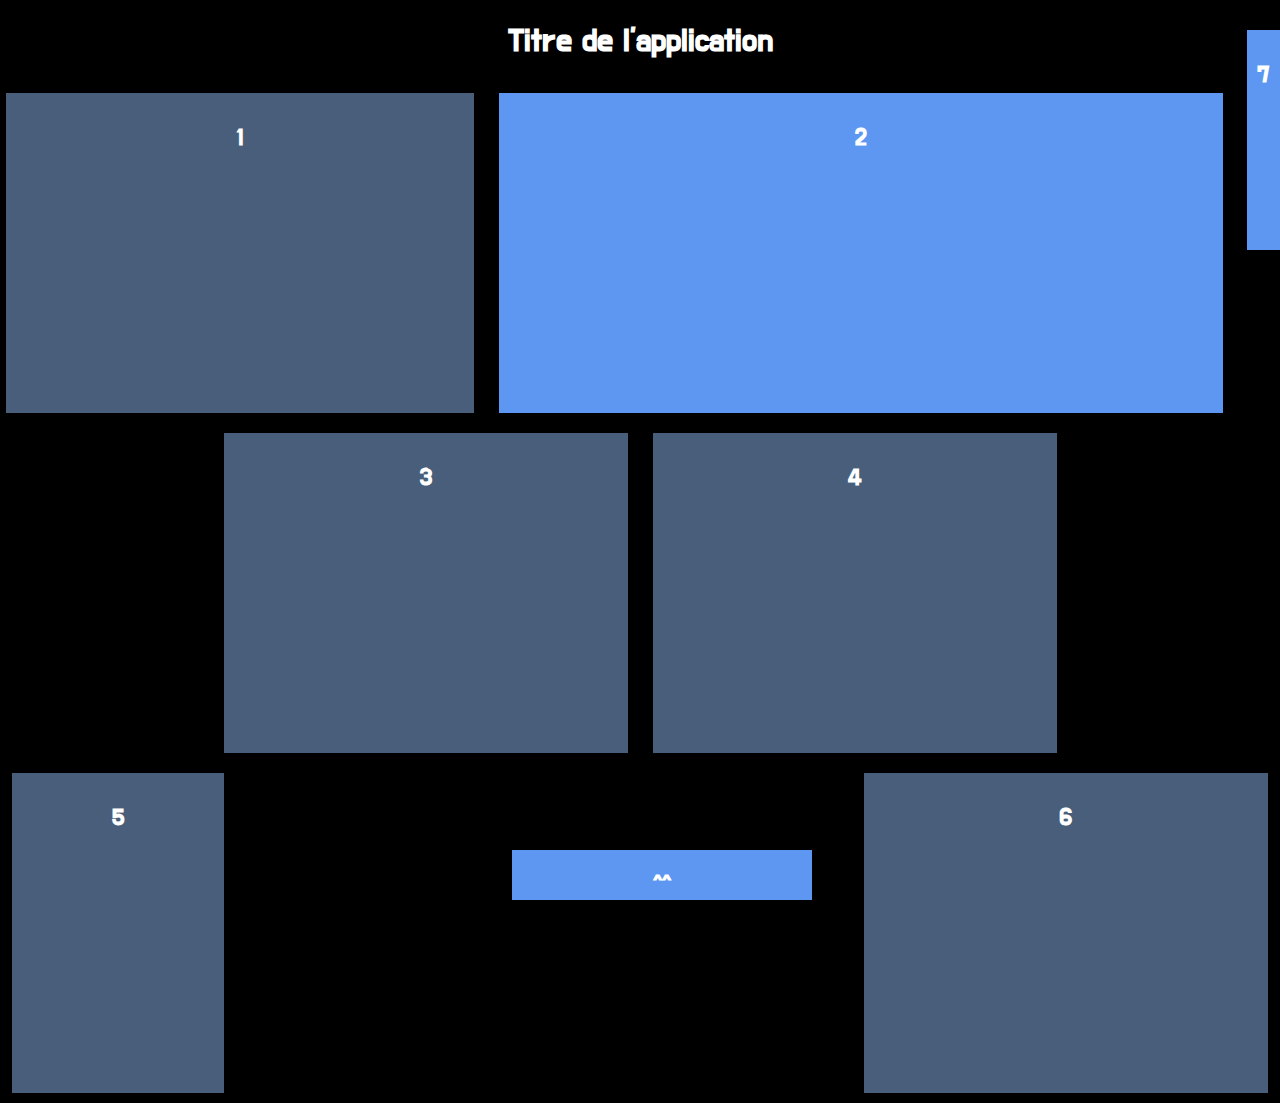
<file: Html-Css/met-en-forme/index.html>
<!doctype html>
<html>
    <head>
            <link href="https://fonts.googleapis.com/css?family=Do+Hyeon" rel="stylesheet">
        <link href="css/styles.css" rel="stylesheet"/>
    </head>
    <body>
        <h1>Titre de l'application</h1>
        <section>
            <div>
            <article id="a" >
                <h2>1</h2>
            </article>
            <article id="b">
                <h2>2</h2>
            </article>
            </div>
            <div>
            <article id="c">
                <h2>3</h2>
            </article>
            <article id="d">
                <h2>4</h2>
            </div>
            <div>
            </article>
            <article id="e">
                <h2>5</h2>
            </article>
            <article id="f">
                <h2>6</h2>
            </article>
            </div>
            <article id="g">
                <h2>7</h2>
            </article>
        </section>
        <footer><h2>^^</h2></footer>
    </body>
</html>
</file>
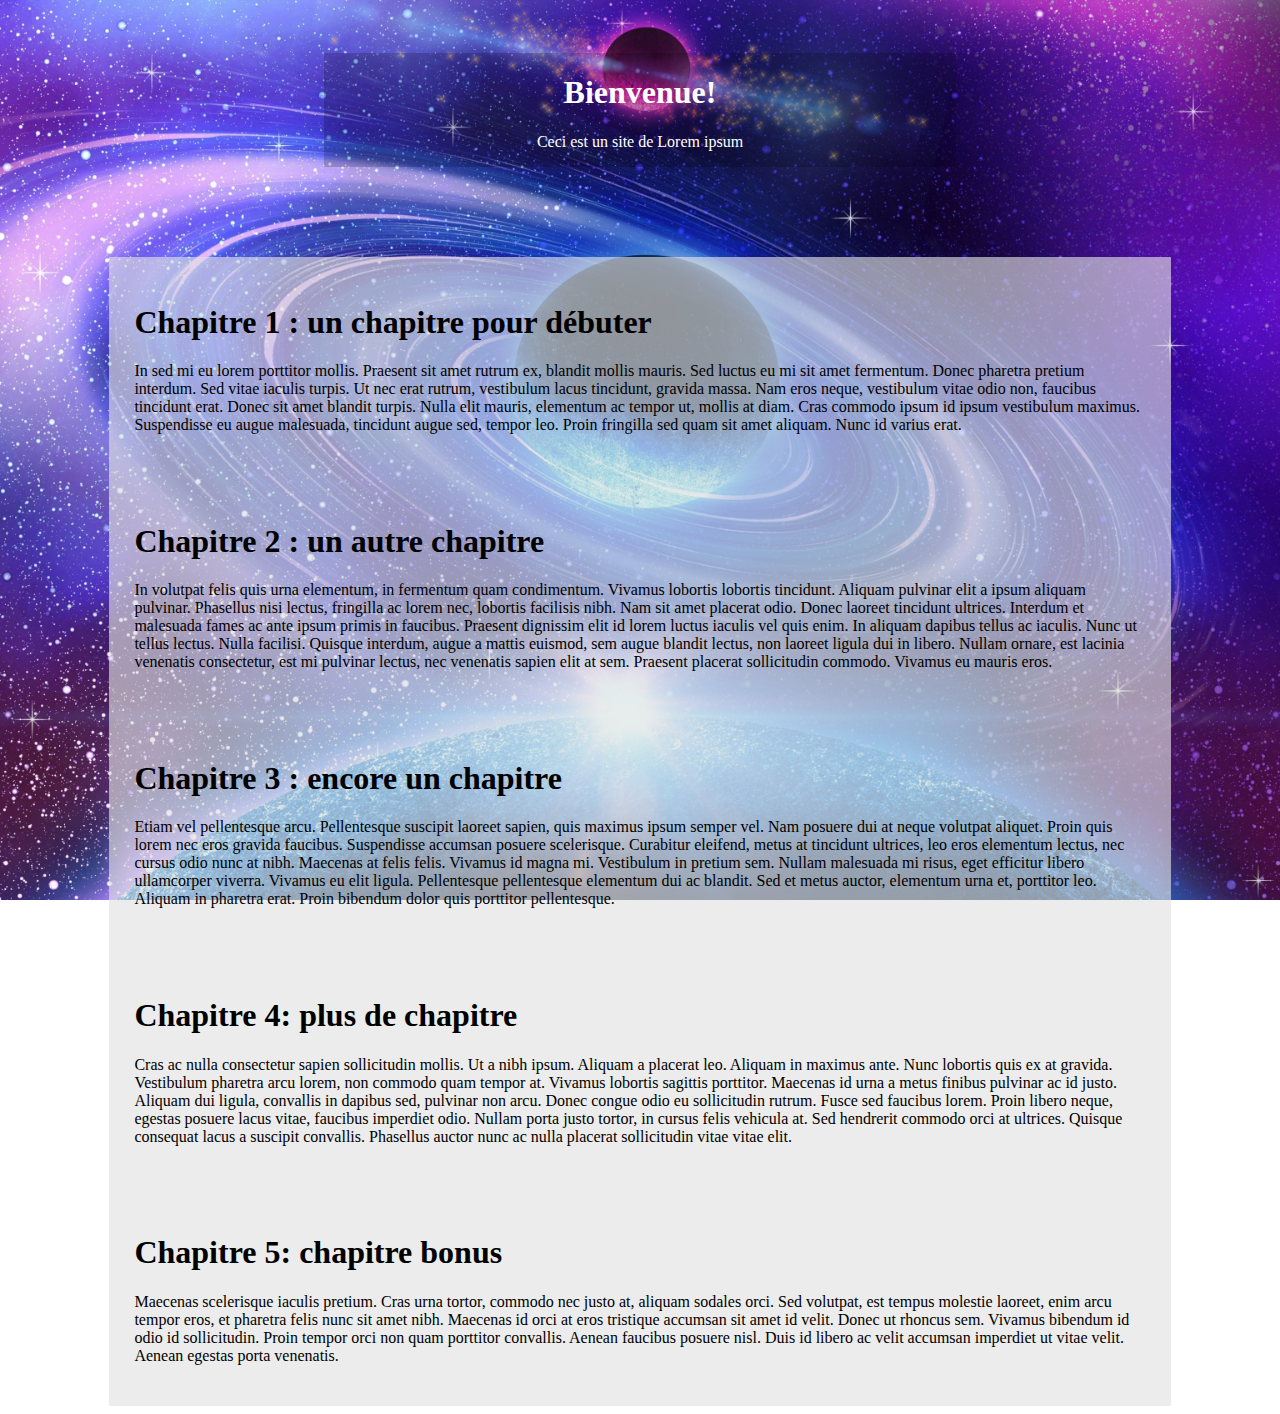
<file: exo js/Ajax/fonction/index.html>
<!DOCTYPE html>
<html>
<head>
    <meta charset="UTF-8">
    <meta name="viewport" content="width=device-width, initial-scale=1.0">
    <meta http-equiv="X-UA-Compatible" content="ie=edge">
    <link href="css/styles.css" rel="stylesheet" />
    <title>Document</title>
</head>
<body>
    <header>
        <h1>Bienvenue!</h1>
        <p>Ceci est un site de Lorem ipsum</p>
    </header>
    <script src="js/script.js"></script>
</body>
</html>
</file>
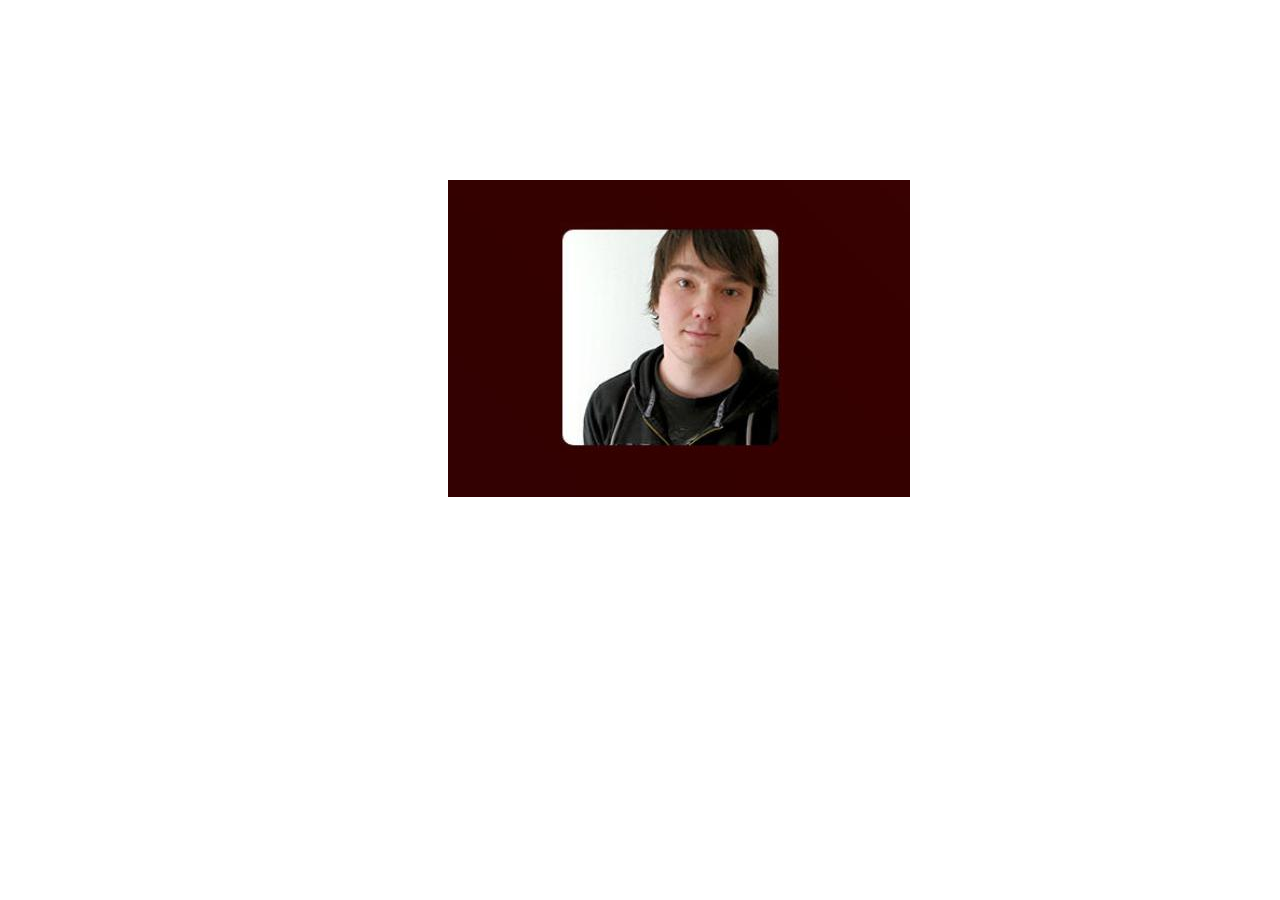
<file: Html-Css/Antoine Dans la Place/hover.html>
<!DOCTYPE html>
<html>
    <head>
        <meta charset="utf-8"/>
        <link href="css/style.css" rel="stylesheet"/>
        <title>Hover Antoine</title>
    </head>

    <body>
        <section>
            <a href="#">
                <img class="img1" src="antoine_pas_hover.jpg" alt=""/>
                <img class="img2" src="antoine_hover.jpg" alt=""/>
            </a>
        </section>
    </body>
</html>
</file>
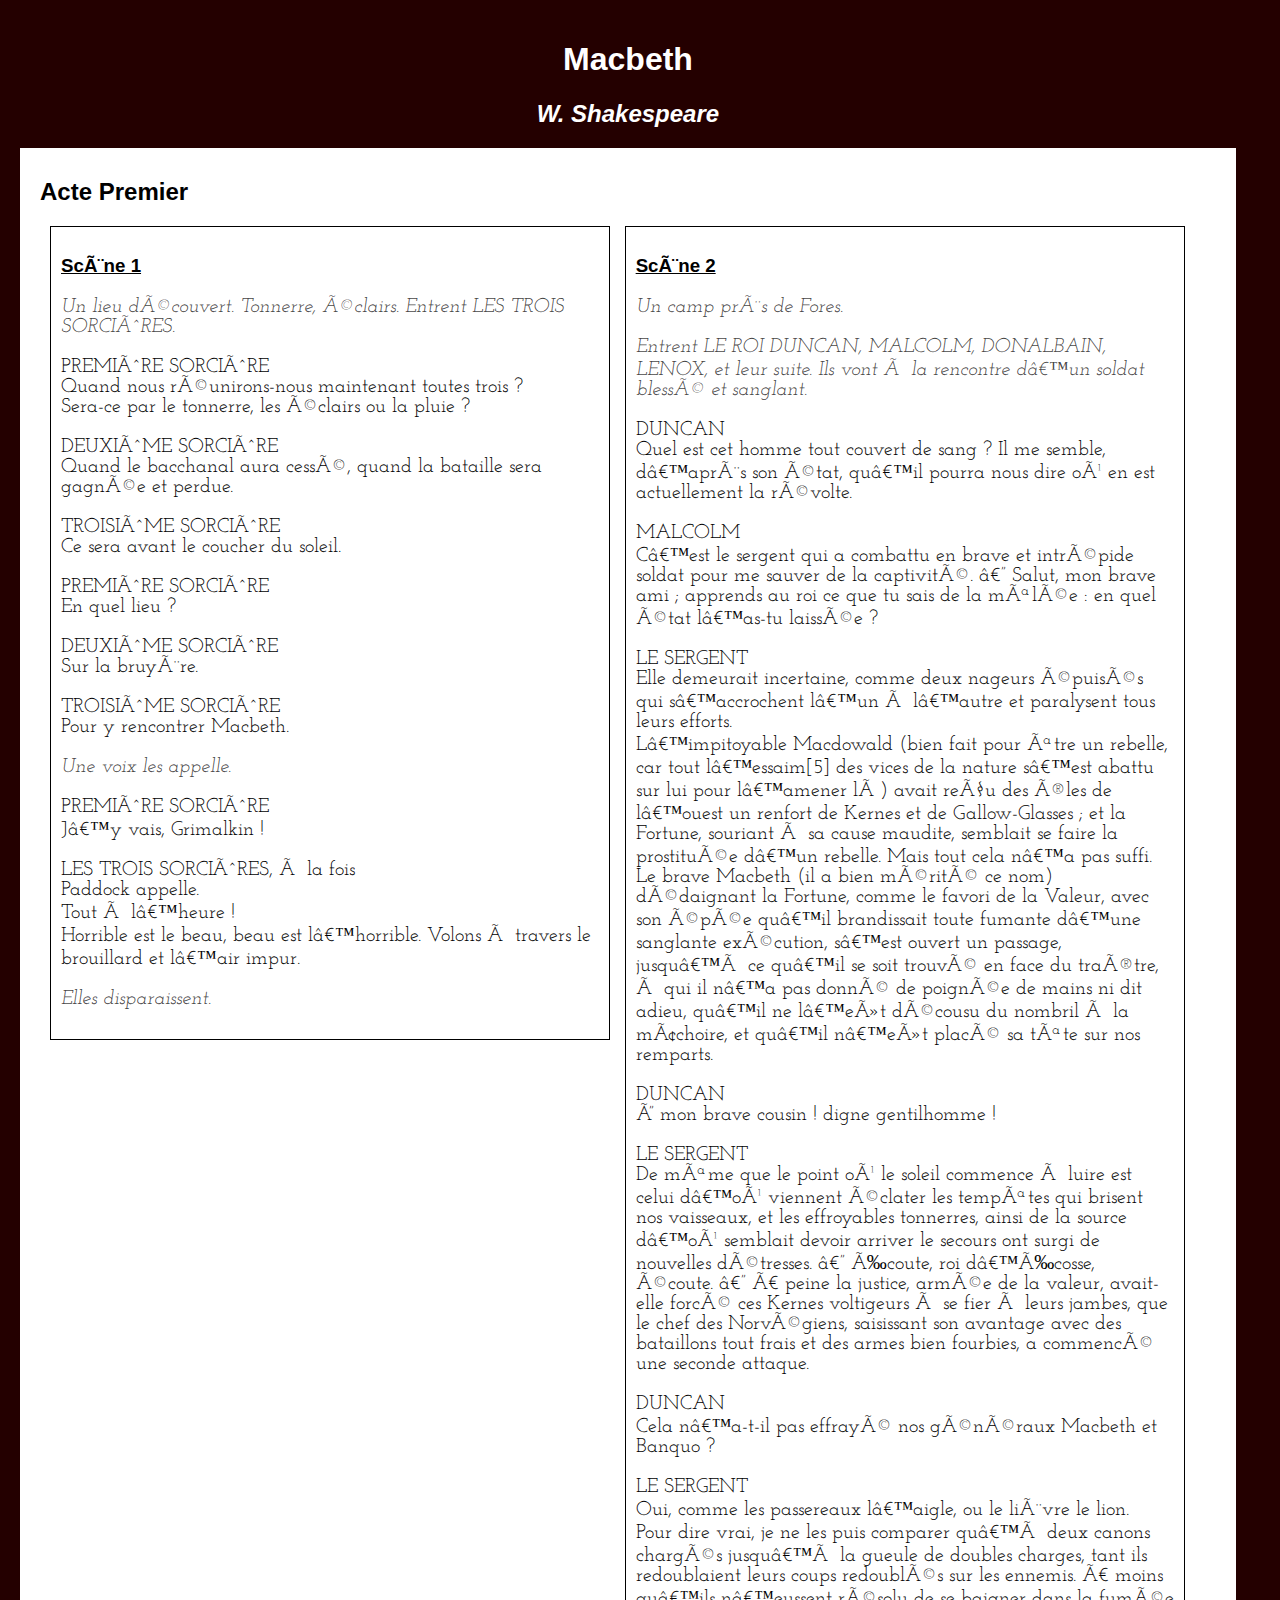
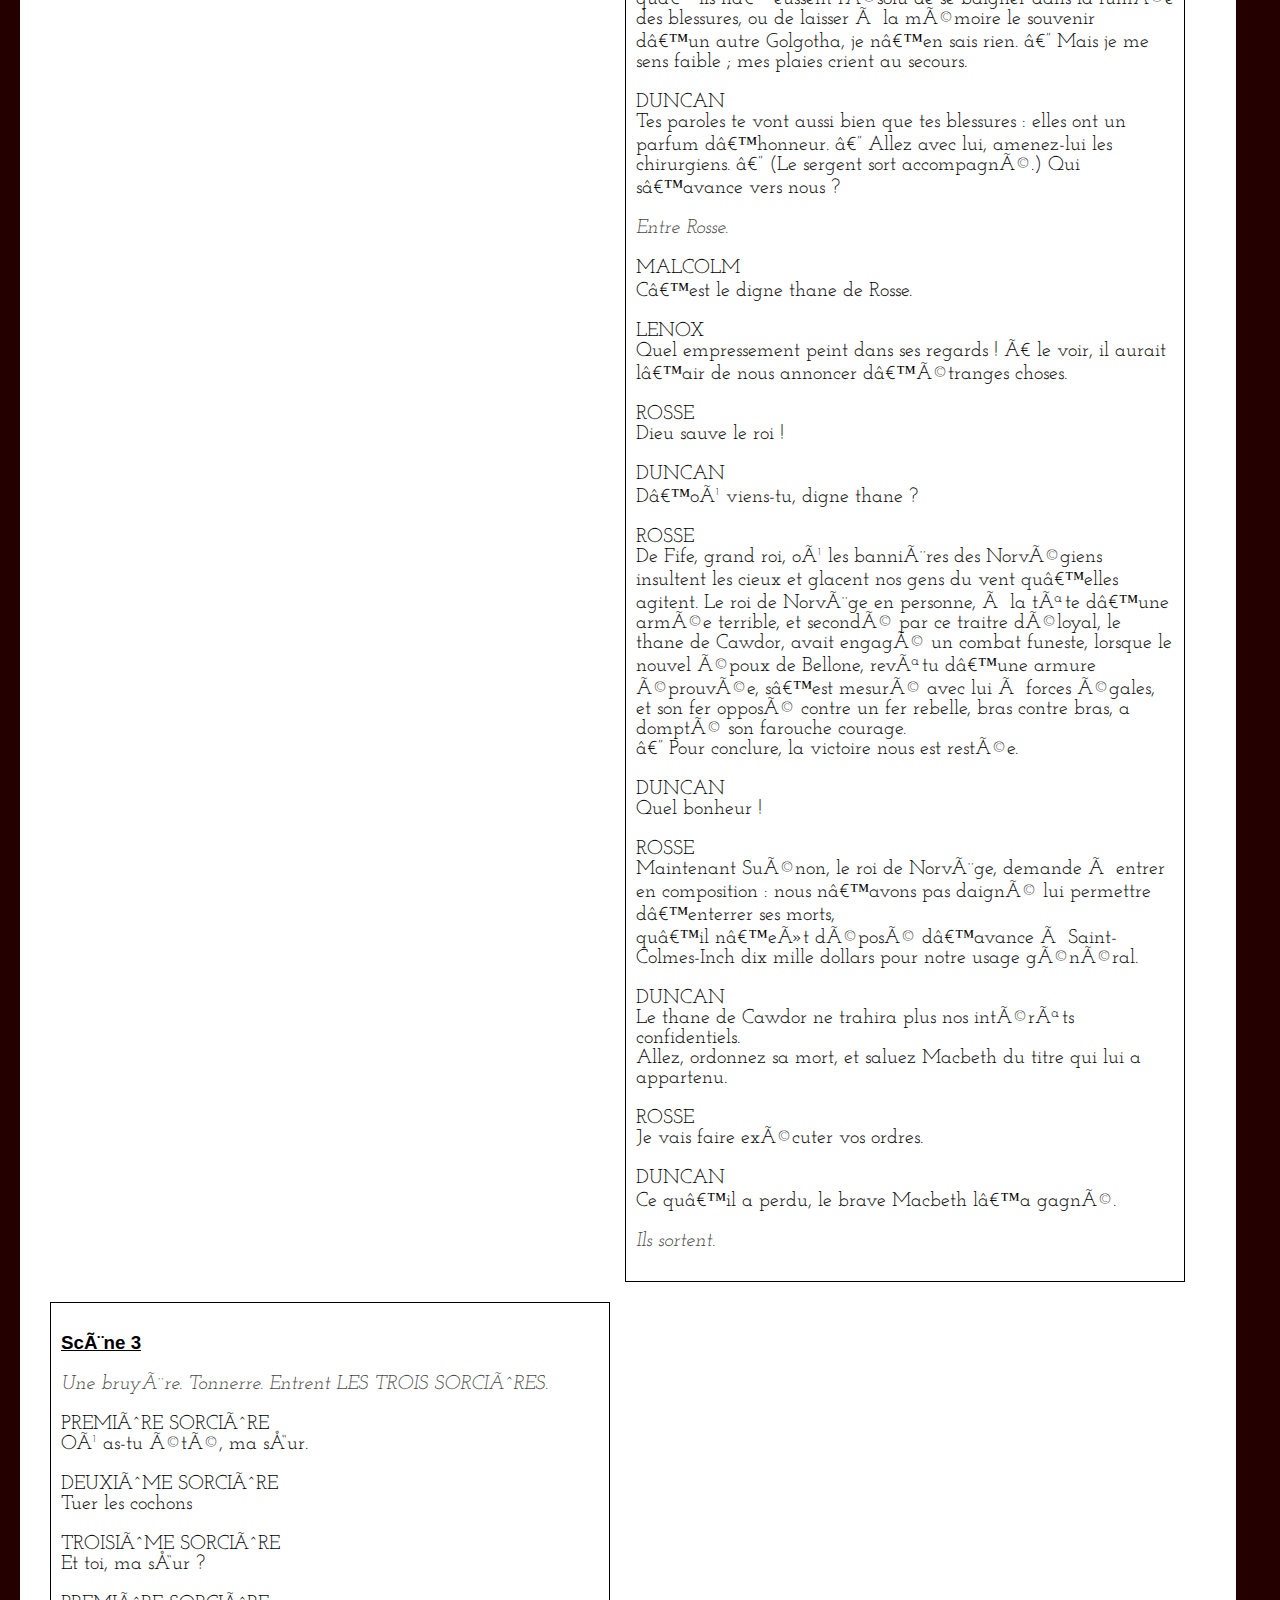
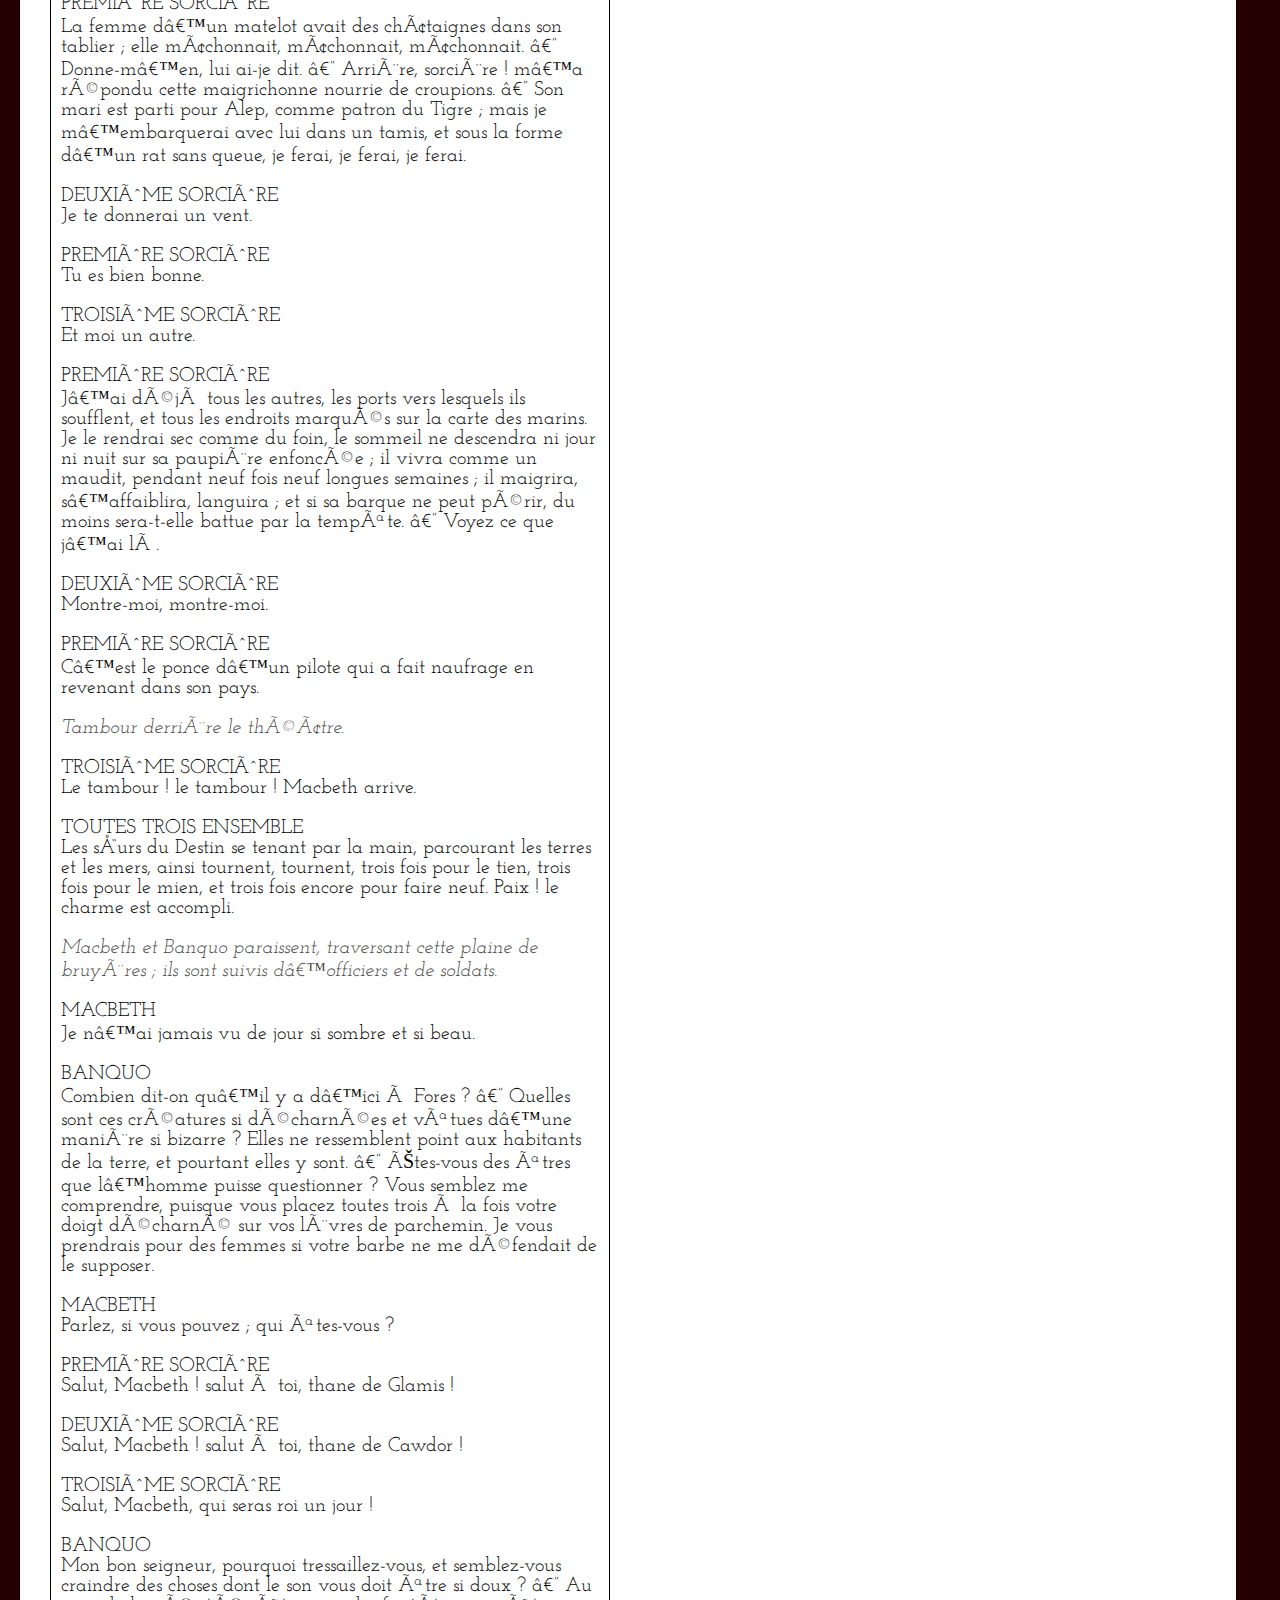
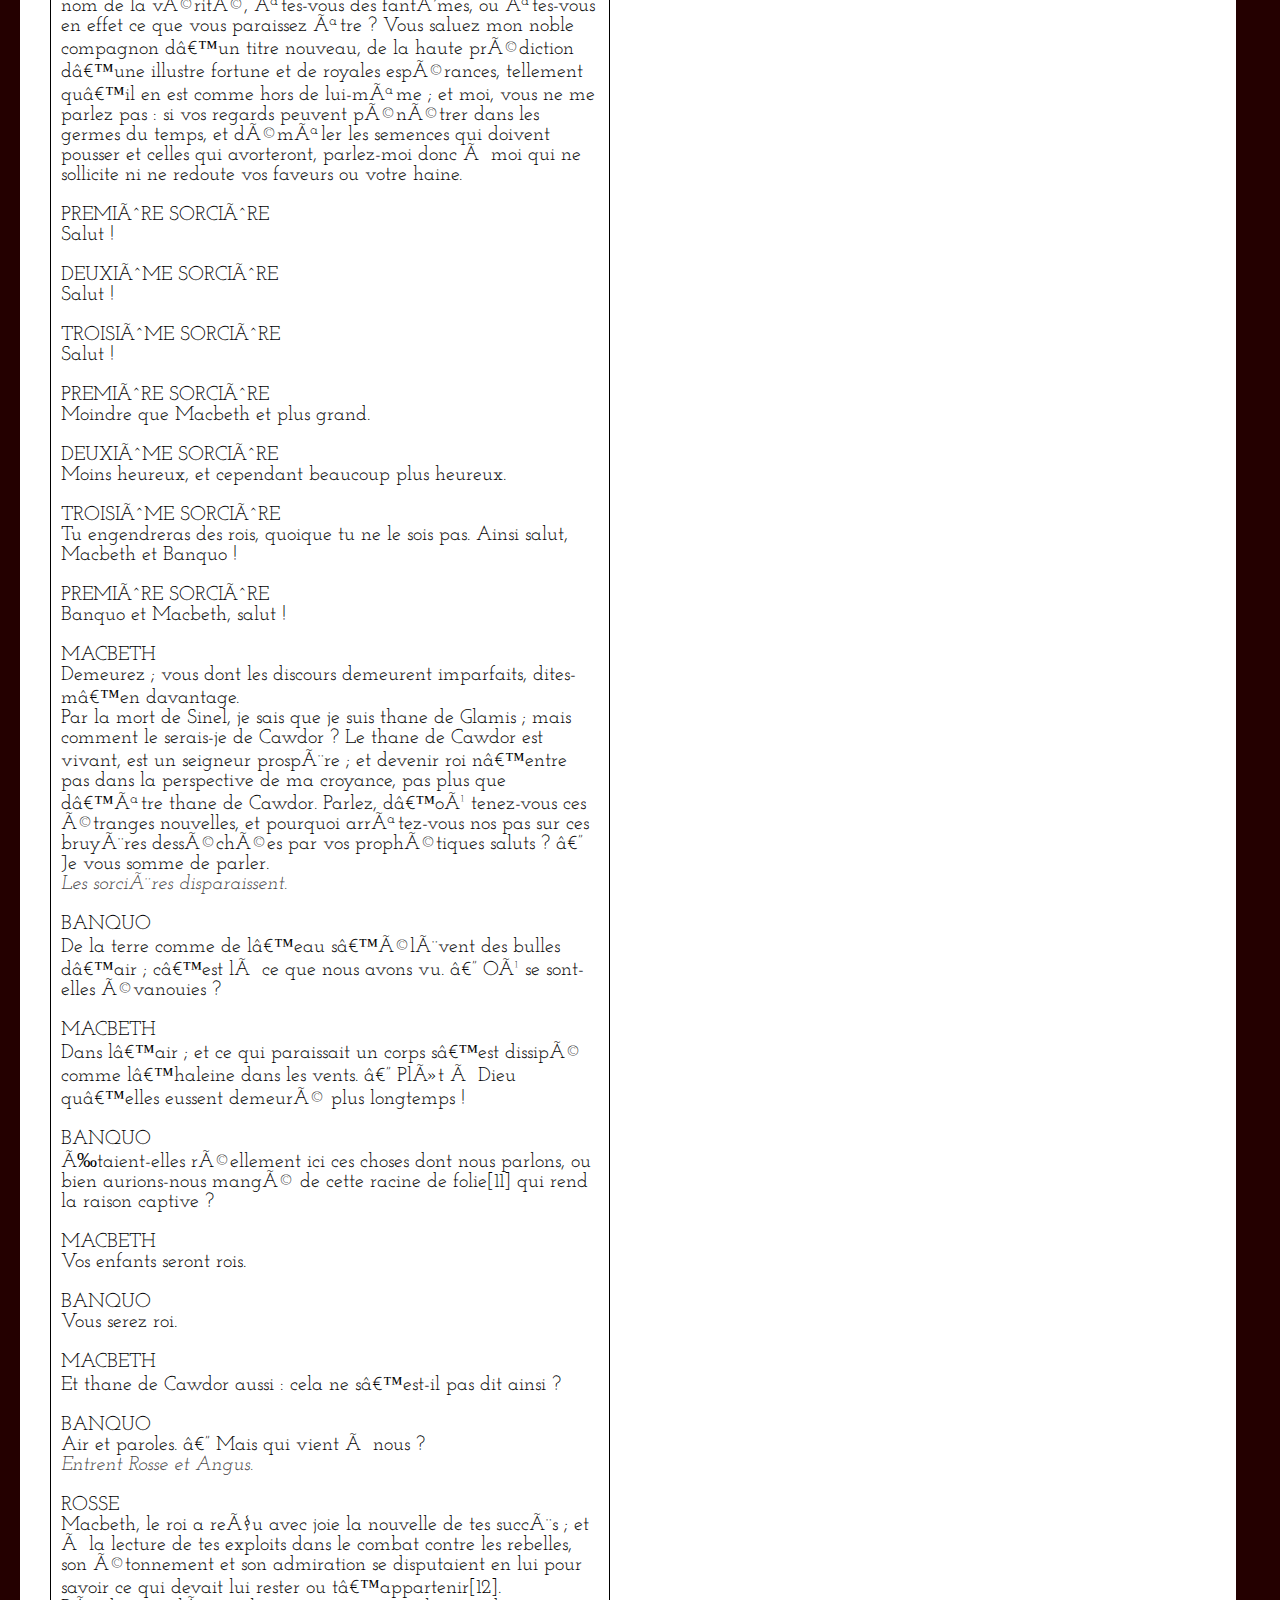
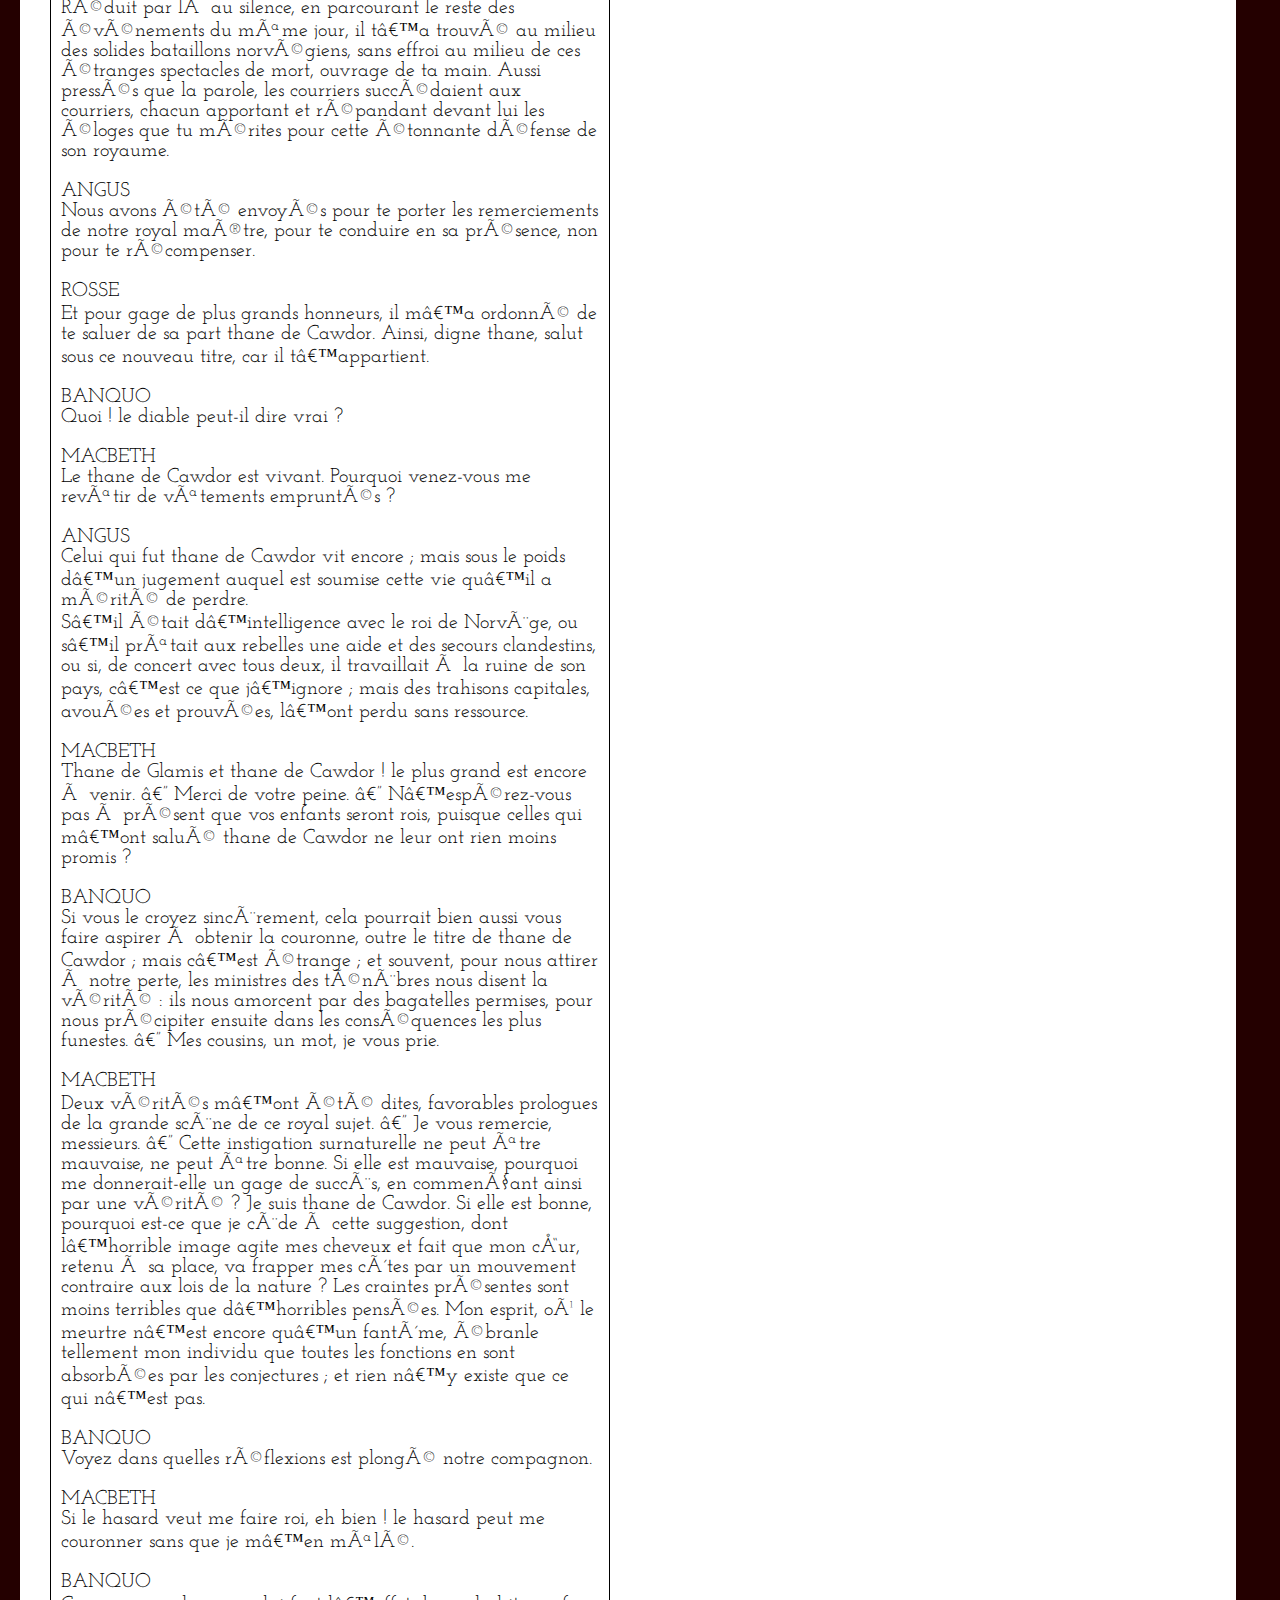
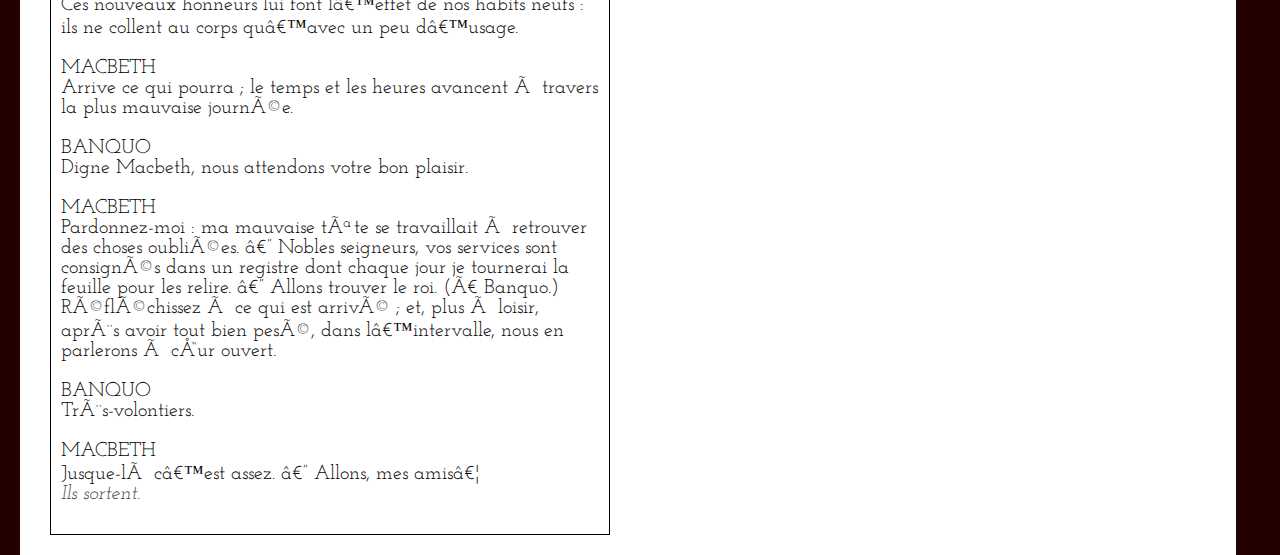
<file: Html-Css/macbeth/macbeth.html>
<!DOCTYPE html>
<html>
    <head>
        <meta charset:"utf-8"/>
        <link href="style.css" rel="stylesheet"/>
        <link href="https://fonts.googleapis.com/css?family=Josefin+Slab" rel="stylesheet">
        <title>Macbeth</title>
    </head>

    <body>
        <header>
            <h1>Macbeth</h1>
            <h2>W. Shakespeare</h2>
        </header>
        <main>
            <h2>Acte Premier</h2>
            <section>
                
                <article>
                    <h3>Scène 1</h3>
                    <p><span>Un lieu découvert. Tonnerre, éclairs.

                            Entrent LES TROIS SORCIÈRES.</span><br/><br/>
                            
                             
                            
                            PREMIÈRE SORCIÈRE<br/>
                            
                            Quand nous réunirons-nous maintenant toutes trois ?<br/>
                            Sera-ce par le tonnerre, les éclairs ou la pluie ?<br/>                  
                            <br/>
                            DEUXIÈME SORCIÈRE<br/>
                            
                            Quand le bacchanal aura cessé, quand la bataille sera gagnée et perdue.<br/>
                            
                             
                            <br/>
                            TROISIÈME SORCIÈRE<br/>
                            
                            Ce sera avant le coucher du soleil.<br/>
                            
                             
                            <br/>
                            PREMIÈRE SORCIÈRE<br/>
                            
                            En quel lieu ?<br/>
                            
                             
                            <br/>
                            DEUXIÈME SORCIÈRE<br/>
                            
                            Sur la bruyère.<br/>
                            
                             
                            <br/>
                            TROISIÈME SORCIÈRE<br/>
                            
                            Pour y rencontrer Macbeth.<br/>
                            <br/>
                            <span>Une voix les appelle.<br/></span>
                            
                             
                            <br/>
                            PREMIÈRE SORCIÈRE<br/>
                            
                            J’y vais, Grimalkin !<br/>
                            
                             
                            <br/>
                            LES TROIS SORCIÈRES, à la fois<br/>
                            
                            Paddock appelle.<br/>
                            
                            Tout à l’heure !<br/>
                            
                            Horrible est le beau, beau est l’horrible. Volons à travers le brouillard et l’air impur.<br/>
                            <br/>
                           <span> Elles disparaissent.</span>
                        </p>

                </article>
                <article>
                    <h3>Scène 2</h3>
                    <p>
                            <span>Un camp près de Fores.<br/><br/>

                            Entrent LE ROI DUNCAN, MALCOLM, DONALBAIN, LENOX, et leur suite. Ils vont à la rencontre d’un soldat blessé et sanglant.</span>
                            <br/>
                             
                            <br/>
                            DUNCAN
                            <br/>
                            Quel est cet homme tout couvert de sang ? Il me semble, d’après son état, qu’il pourra nous dire où en est actuellement la révolte.
                            <br/>
                             
                            <br/>
                            MALCOLM
                            <br/>
                            C’est le sergent qui a combattu en brave et intrépide soldat pour me sauver de la captivité. — Salut, mon brave ami ; apprends au roi ce que tu sais de la mêlée : en quel état l’as-tu laissée ?
                            <br/>
                             
                            <br/>
                            LE SERGENT
                            <br/>
                            Elle demeurait incertaine, comme deux nageurs épuisés qui s’accrochent l’un à l’autre et paralysent tous leurs efforts.
                            <br/>
                            L’impitoyable Macdowald (bien fait pour être un rebelle, car tout l’essaim[5] des vices de la nature s’est abattu sur lui pour l’amener là) avait reçu des îles de l’ouest un renfort de Kernes et de Gallow-Glasses ; et la Fortune, souriant à sa cause maudite, semblait se faire la prostituée d’un rebelle. Mais tout cela n’a pas suffi.
                            Le brave Macbeth (il a bien mérité ce nom) dédaignant la Fortune, comme le favori de la Valeur, avec son épée qu’il brandissait toute fumante d’une sanglante exécution, s’est ouvert un passage, jusqu’à ce qu’il se soit trouvé en face du traître, à qui il n’a pas donné de poignée de mains ni dit adieu, qu’il ne l’eût décousu du nombril à la mâchoire, et qu’il n’eût placé sa tête sur nos remparts.
                            <br/>
                             
                            <br/>
                            DUNCAN
                            <br/>
                            Ô mon brave cousin ! digne gentilhomme !
                            <br/>
                             
                            <br/>
                            LE SERGENT
                            <br/>
                            De même que le point où le soleil commence à luire est celui d’où viennent éclater les tempêtes qui brisent nos vaisseaux, et les effroyables tonnerres, ainsi de la source d’où semblait devoir arriver le secours ont surgi de nouvelles détresses.
                             — Écoute, roi d’Écosse, écoute. — À peine la justice, armée de la valeur, avait-elle forcé ces Kernes voltigeurs à se fier à leurs jambes, que le chef des Norvégiens, saisissant son avantage avec des bataillons tout frais et des armes bien fourbies, a commencé une seconde attaque.
                            <br/>
                             
                            <br/>
                            DUNCAN
                            <br/>
                            Cela n’a-t-il pas effrayé nos généraux Macbeth et Banquo ?
                            <br/>
                             
                            <br/>
                            LE SERGENT
                            <br/>
                            Oui, comme les passereaux l’aigle, ou le lièvre le lion.
                            <br/>
                            Pour dire vrai, je ne les puis comparer qu’à deux canons chargés jusqu’à la gueule de doubles charges, tant ils redoublaient leurs coups redoublés sur les ennemis.
                             À moins qu’ils n’eussent résolu de se baigner dans la fumée des blessures, ou de laisser à la mémoire le souvenir d’un autre Golgotha, je n’en sais rien. — Mais je me sens faible ; mes plaies crient au secours.
                            <br/>
                             
                            <br/>
                            DUNCAN
                            <br/>
                            Tes paroles te vont aussi bien que tes blessures : elles ont un parfum d’honneur. — Allez avec lui, amenez-lui les chirurgiens. — (Le sergent sort accompagné.) Qui s’avance vers nous ?
                            <br/><br/>
                            <span>Entre Rosse.</span>
                            <br/>
                             
                            <br/>
                            MALCOLM
                            <br/>
                            C’est le digne thane de Rosse.
                            <br/>
                             
                            <br/>
                            LENOX
                            <br/>
                            Quel empressement peint dans ses regards ! À le voir, il aurait l’air de nous annoncer d’étranges choses.
                            <br/>
                             
                            <br/>
                            ROSSE
                            <br/>
                            Dieu sauve le roi !
                            <br/>
                             
                            <br/>
                            DUNCAN
                            <br/>
                            D’où viens-tu, digne thane ?
                            <br/>
                             
                            <br/>
                            ROSSE
                            <br/>
                            De Fife, grand roi, où les bannières des Norvégiens insultent les cieux et glacent nos gens du vent qu’elles agitent. Le roi de Norvège en personne, à la tête d’une armée terrible, et secondé par ce traitre déloyal, le thane de Cawdor, 
                            avait engagé un combat funeste, lorsque le nouvel époux de Bellone, revêtu d’une armure éprouvée, s’est mesuré avec lui à forces égales, et son fer opposé contre un fer rebelle, bras contre bras, a dompté son farouche courage.
                            <br/>
                            — Pour conclure, la victoire nous est restée.
                            <br/>
                             
                            <br/>
                            DUNCAN
                            <br/>
                            Quel bonheur !
                            <br/>
                             
                            <br/>
                            ROSSE
                            <br/>
                            Maintenant Suénon, le roi de Norvège, demande à entrer en composition : nous n’avons pas daigné lui permettre d’enterrer ses morts,<br/>
                             qu’il n’eût déposé d’avance à Saint-Colmes-Inch dix mille dollars pour notre usage général.
                            <br/>
                             
                            <br/>
                            DUNCAN
                            <br/>
                            Le thane de Cawdor ne trahira plus nos intérêts confidentiels.
                            <br/>
                            Allez, ordonnez sa mort, et saluez Macbeth du titre qui lui a appartenu.
                            <br/>
                             
                            <br/>
                            ROSSE
                            <br/>
                            Je vais faire exécuter vos ordres.
                            <br/>
                             
                            <br/>
                            DUNCAN
                            <br/>
                            Ce qu’il a perdu, le brave Macbeth l’a gagné.
                            <br/><br/>
                            <span>Ils sortent.</span>
                    </p>
                </article>
                <article>
                    <h3>Scène 3</h3>
                    <p>
                        <span>Une bruyère. Tonnerre.

                        Entrent LES TROIS SORCIÈRES.</span><br/>
                        
                         
                        <br/>
                        PREMIÈRE SORCIÈRE
                        <br/>
                        Où as-tu été, ma sœur.
                        <br/>
                         
                        <br/>
                        DEUXIÈME SORCIÈRE
                        <br/>
                        Tuer les cochons
                        <br/>
                         
                        <br/>
                        TROISIÈME SORCIÈRE
                        <br/>
                        Et toi, ma sœur ?
                        <br/>
                         
                        <br/>
                        PREMIÈRE SORCIÈRE
                        <br/>
                        La femme d’un matelot avait des châtaignes dans son tablier ; elle mâchonnait, mâchonnait, mâchonnait. — Donne-m’en, lui ai-je dit. — Arrière, sorcière ! m’a répondu cette maigrichonne nourrie de croupions. — Son mari est parti pour Alep, comme patron du Tigre ; mais je m’embarquerai avec lui dans un tamis, et sous la forme d’un rat sans queue, je ferai, je ferai, je ferai.
                        <br/>
                         
                        <br/>
                        DEUXIÈME SORCIÈRE
                        <br/>
                        Je te donnerai un vent.
                        <br/>
                         
                        <br/>
                        PREMIÈRE SORCIÈRE
                        <br/>
                        Tu es bien bonne.
                        <br/>
                         
                        <br/>
                        TROISIÈME SORCIÈRE
                        <br/>
                        Et moi un autre.
                        <br/>
                         
                        <br/>
                        PREMIÈRE SORCIÈRE
                        <br/>
                        J’ai déjà tous les autres, les ports vers lesquels ils soufflent, et tous les endroits marqués sur la carte des marins. Je le rendrai sec comme du foin, le sommeil ne descendra ni jour ni nuit sur sa paupière enfoncée ; il vivra comme un maudit, pendant neuf fois neuf longues semaines ; il maigrira, s’affaiblira, languira ; et si sa barque ne peut périr, du moins sera-t-elle battue par la tempête. — Voyez ce que j’ai là.
                        <br/>
                         
                        <br/>
                        DEUXIÈME SORCIÈRE
                        <br/>
                        Montre-moi, montre-moi.
                        <br/>
                         
                        <br/>
                        PREMIÈRE SORCIÈRE
                        <br/>
                        C’est le ponce d’un pilote qui a fait naufrage en revenant dans son pays.
                        <br/><br/>
                        <span>Tambour derrière le théâtre.</span>
                        <br/>
                         
                        <br/>
                        TROISIÈME SORCIÈRE
                        <br/>
                        Le tambour ! le tambour ! Macbeth arrive.
                        <br/>
                         
                        <br/>
                        TOUTES TROIS ENSEMBLE
                        <br/>
                        Les sœurs du Destin se tenant par la main, parcourant les terres et les mers, ainsi tournent, tournent, trois fois pour le tien, trois fois pour le mien, et trois fois encore pour faire neuf. Paix ! le charme est accompli.
                        <br/><br/>
                        <span>Macbeth et Banquo paraissent, traversant cette plaine de bruyères ; ils sont suivis d’officiers et de soldats.
                        </span> <br/>
                         
                        <br/>
                        MACBETH
                        <br/>
                        Je n’ai jamais vu de jour si sombre et si beau.
                        <br/>
                         
                        <br/>
                        BANQUO
                        <br/>
                        Combien dit-on qu’il y a d’ici à Fores ? — Quelles sont ces créatures si décharnées et vêtues d’une manière si bizarre ? Elles ne ressemblent point aux habitants de la terre, et pourtant elles y sont. — Êtes-vous des êtres que l’homme puisse questionner ? Vous semblez me comprendre, puisque vous placez toutes trois à la fois votre doigt décharné sur vos lèvres de parchemin. Je vous prendrais pour des femmes si votre barbe ne me défendait de le supposer.
                        <br/>
                         
                        <br/>
                        MACBETH
                        <br/>
                        Parlez, si vous pouvez ; qui êtes-vous ?
                        <br/>
                         
                        <br/>
                        PREMIÈRE SORCIÈRE
                        <br/>
                        Salut, Macbeth ! salut à toi, thane de Glamis !
                        <br/>
                         
                        <br/>
                        DEUXIÈME SORCIÈRE
                        <br/>
                        Salut, Macbeth ! salut à toi, thane de Cawdor !
                        <br/>
                         
                        <br/>
                        TROISIÈME SORCIÈRE
                        <br/>
                        Salut, Macbeth, qui seras roi un jour !
                        <br/>
                         
                        <br/>
                        BANQUO
                        <br/>
                        Mon bon seigneur, pourquoi tressaillez-vous, et semblez-vous craindre des choses dont le son vous doit être si doux ? — Au nom de la vérité, êtes-vous des fantômes, ou êtes-vous en effet ce que vous paraissez être ? Vous saluez mon noble compagnon d’un titre nouveau, de la haute prédiction d’une illustre fortune et de royales espérances, tellement qu’il en est comme hors de lui-même ; et moi, vous ne me parlez pas : si vos regards peuvent pénétrer dans les germes du temps, et démêler les semences qui doivent pousser et celles qui avorteront, parlez-moi donc à moi qui ne sollicite ni ne redoute vos faveurs ou votre haine.
                        <br/>
                         
                        <br/>
                        PREMIÈRE SORCIÈRE
                        <br/>
                        Salut !
                        <br/>
                         
                        <br/>
                        DEUXIÈME SORCIÈRE
                        <br/>
                        Salut !
                        <br/>
                         
                        <br/>
                        TROISIÈME SORCIÈRE
                        <br/>
                        Salut !
                        <br/>
                         
                        <br/>
                        PREMIÈRE SORCIÈRE
                        <br/>
                        Moindre que Macbeth et plus grand.
                        <br/>
                         
                        <br/>
                        DEUXIÈME SORCIÈRE
                        <br/>
                        Moins heureux, et cependant beaucoup plus heureux.
                        <br/>
                         
                        <br/>
                        TROISIÈME SORCIÈRE
                        <br/>
                        Tu engendreras des rois, quoique tu ne le sois pas. Ainsi salut, Macbeth et Banquo !
                        <br/>
                         
                        <br/>
                        PREMIÈRE SORCIÈRE
                        <br/>
                        Banquo et Macbeth, salut !
                        <br/>
                         
                        <br/>
                        MACBETH
                        <br/>
                        Demeurez ; vous dont les discours demeurent imparfaits, dites-m’en davantage.
                        <br/>
                        Par la mort de Sinel, je sais que je suis thane de Glamis ; mais comment le serais-je de Cawdor ? Le thane de Cawdor est vivant, est un seigneur prospère ; et devenir roi n’entre pas dans la perspective de ma croyance, pas plus que d’être thane de Cawdor. Parlez, d’où tenez-vous ces étranges nouvelles, et pourquoi arrêtez-vous nos pas sur ces bruyères desséchées par vos prophétiques saluts ? — Je vous somme de parler.
                        <br/>
                        <span>Les sorcières disparaissent.</span>
                        <br/>
                         
                        <br/>
                        BANQUO
                        <br/>
                        De la terre comme de l’eau s’élèvent des bulles d’air ; c’est là ce que nous avons vu. — Où se sont-elles évanouies ?
                        <br/>
                         
                        <br/>
                        MACBETH
                        <br/>
                        Dans l’air ; et ce qui paraissait un corps s’est dissipé comme l’haleine dans les vents. — Plût à Dieu qu’elles eussent demeuré plus longtemps !
                        <br/>
                         
                        <br/>
                        BANQUO
                        <br/>
                        Étaient-elles réellement ici ces choses dont nous parlons, ou bien aurions-nous mangé de cette racine de folie[11] qui rend la raison captive ?
                        <br/>
                         
                        <br/>
                        MACBETH
                        <br/>
                        Vos enfants seront rois.
                        <br/>
                         
                        <br/>
                        BANQUO
                        <br/>
                        Vous serez roi.
                        <br/>
                         
                        <br/>
                        MACBETH
                        <br/>
                        Et thane de Cawdor aussi : cela ne s’est-il pas dit ainsi ?
                        <br/>
                         
                        <br/>
                        BANQUO
                        <br/>
                        Air et paroles. — Mais qui vient à nous ?
                        <br/>
                        <span>Entrent Rosse et Angus.</span>
                        <br/>
                         
                        <br/>
                        ROSSE
                        <br/>
                        Macbeth, le roi a reçu avec joie la nouvelle de tes succès ; et à la lecture de tes exploits dans le combat contre les rebelles, son étonnement et son admiration se disputaient en lui pour savoir ce qui devait lui rester ou t’appartenir[12].
                        <br/>
                        Réduit par là au silence, en parcourant le reste des événements du même jour, il t’a trouvé au milieu des solides bataillons norvégiens, sans effroi au milieu de ces étranges spectacles de mort, ouvrage de ta main. Aussi pressés que la parole, les courriers succédaient aux courriers, chacun apportant et répandant devant lui les éloges que tu mérites pour cette étonnante défense de son royaume.
                        <br/>
                         
                        <br/>
                        ANGUS
                        <br/>
                        Nous avons été envoyés pour te porter les remerciements de notre royal maître, pour te conduire en sa présence, non pour te récompenser.
                        <br/>
                        
                        <br/>
                        ROSSE
                        <br/>
                        Et pour gage de plus grands honneurs, il m’a ordonné de te saluer de sa part thane de Cawdor. Ainsi, digne thane, salut sous ce nouveau titre, car il t’appartient.
                        <br/>
                         
                        <br/>
                        BANQUO
                        <br/>
                        Quoi ! le diable peut-il dire vrai ?
                        <br/>
                         
                        <br/>
                        MACBETH
                        <br/>
                        Le thane de Cawdor est vivant. Pourquoi venez-vous me revêtir de vêtements empruntés ?
                        <br/>
                         
                        <br/>
                        ANGUS
                        <br/>
                        Celui qui fut thane de Cawdor vit encore ; mais sous le poids d’un jugement auquel est soumise cette vie qu’il a mérité de perdre.
                        <br/>
                        S’il était d’intelligence avec le roi de Norvège, ou s’il prêtait aux rebelles une aide et des secours clandestins, ou si, de concert avec tous deux, il travaillait à la ruine de son pays, c’est ce que j’ignore ; mais des trahisons capitales, avouées et prouvées, l’ont perdu sans ressource.
                        <br/>
                         
                        <br/>
                        MACBETH
                        <br/>
                        Thane de Glamis et thane de Cawdor ! le plus grand est encore à venir. — Merci de votre peine. — N’espérez-vous pas à présent que vos enfants seront rois, puisque celles qui m’ont salué thane de Cawdor ne leur ont rien moins promis ?
                        <br/>
                         
                        <br/>
                        BANQUO
                        <br/>
                        Si vous le croyez sincèrement, cela pourrait bien aussi vous faire aspirer à obtenir la couronne, outre le titre de thane de Cawdor ; mais c’est étrange ; et souvent, pour nous attirer à notre perte, les ministres des ténèbres nous disent la vérité : ils nous amorcent par des bagatelles permises, pour nous précipiter ensuite dans les conséquences les plus funestes. — Mes cousins, un mot, je vous prie.
                        <br/>
                         
                        <br/>
                        MACBETH
                        <br/>
                        Deux vérités m’ont été dites, favorables prologues de la grande scène de ce royal sujet. — Je vous remercie, messieurs. — Cette instigation surnaturelle ne peut être mauvaise, ne peut être bonne. Si elle est mauvaise, pourquoi me donnerait-elle un gage de succès, en commençant ainsi par une vérité ? Je suis thane de Cawdor. Si elle est bonne, pourquoi est-ce que je cède à cette suggestion, dont l’horrible image agite mes cheveux et fait que mon cœur, retenu à sa place, va frapper mes côtes par un mouvement contraire aux lois de la nature ? Les craintes présentes sont moins terribles que d’horribles pensées. Mon esprit, où le meurtre n’est encore qu’un fantôme, ébranle tellement mon individu que toutes les fonctions en sont absorbées par les conjectures ; et rien n’y existe que ce qui n’est pas.
                        <br/>
                         
                        <br/>
                        BANQUO
                        <br/>
                        Voyez dans quelles réflexions est plongé notre compagnon.
                        <br/>
                         
                        <br/>
                        MACBETH
                        <br/>
                        Si le hasard veut me faire roi, eh bien ! le hasard peut me couronner sans que je m’en mêlé.
                        <br/>
                         
                        <br/>
                        BANQUO
                        <br/>
                        Ces nouveaux honneurs lui font l’effet de nos habits neufs : ils ne collent au corps qu’avec un peu d’usage.
                        <br/>
                         
                        <br/>
                        MACBETH
                        <br/>
                        Arrive ce qui pourra ; le temps et les heures avancent à travers la plus mauvaise journée.
                        <br/>
                         
                        <br/>
                        BANQUO
                        <br/>
                        Digne Macbeth, nous attendons votre bon plaisir.
                        <br/>
                         
                        <br/>
                        MACBETH
                        <br/>
                        Pardonnez-moi : ma mauvaise tête se travaillait à retrouver des choses oubliées. — Nobles seigneurs, vos services sont consignés dans un registre dont chaque jour je tournerai la feuille pour les relire. — Allons trouver le roi. (À Banquo.) Réfléchissez à ce qui est arrivé ; et, plus à loisir, après avoir tout bien pesé, dans l’intervalle, nous en parlerons à cœur ouvert.
                        <br/>
                         
                        <br/>
                        BANQUO
                        <br/>
                        Très-volontiers.
                        <br/>
                         
                        <br/>
                        MACBETH
                        <br/>
                        Jusque-là c’est assez. — Allons, mes amis…
                        <br/>
                        <span>Ils sortent.</span>
                    </p>
                </article>
            </section>
        </main>







    </body>


</html>
</file>
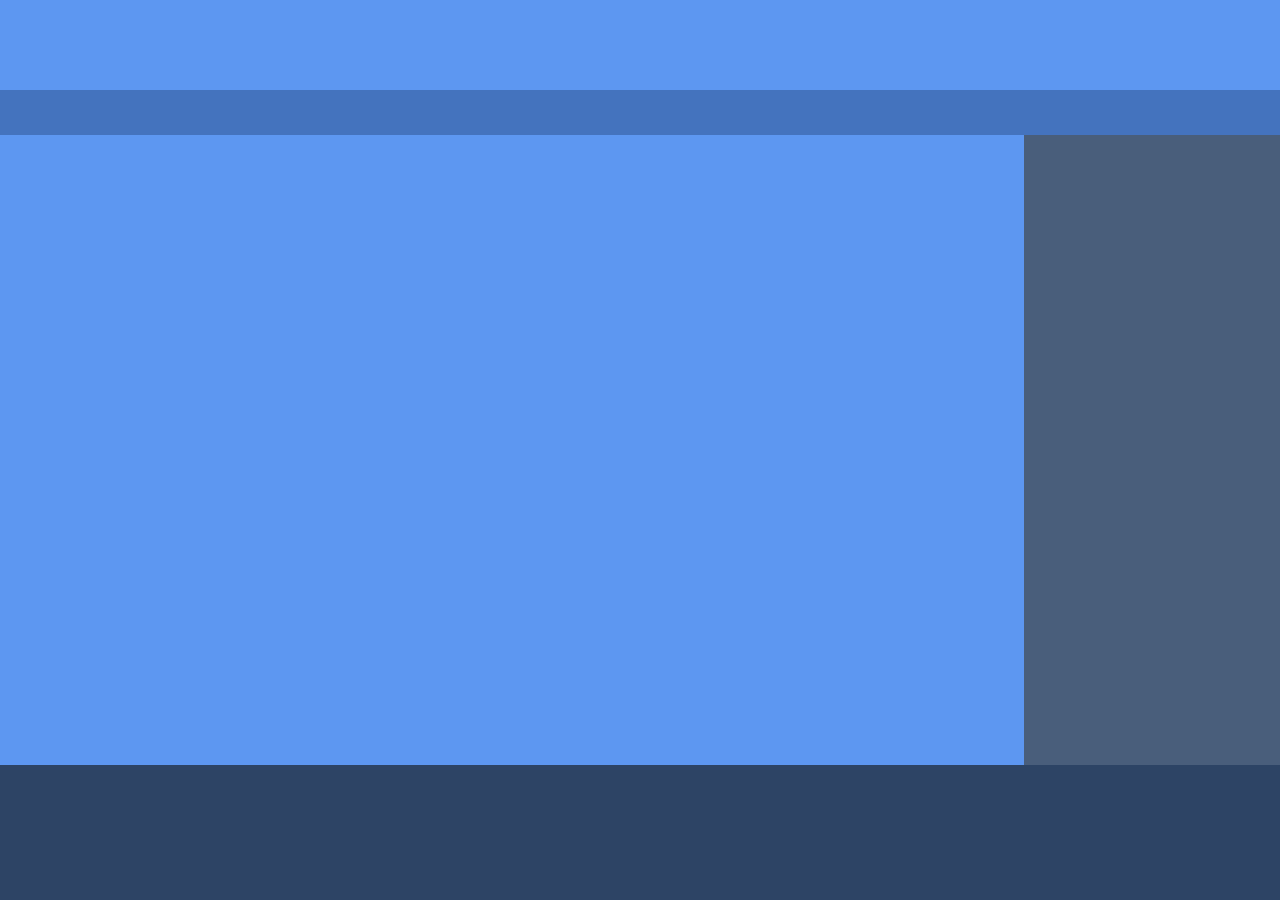
<file: Html-Css/met-en-forme/index1.html>
<!doctype html>
<html>

<head>
    <link href="https://fonts.googleapis.com/css?family=Do+Hyeon" rel="stylesheet">
    <link href="css/style1.css" rel="stylesheet" />
</head>

<body>
    <header>
    </header>
    <nav></nav>
    <section>
        <aside></aside>
    </section>

    <footer></footer>
</body>

</html>
</file>
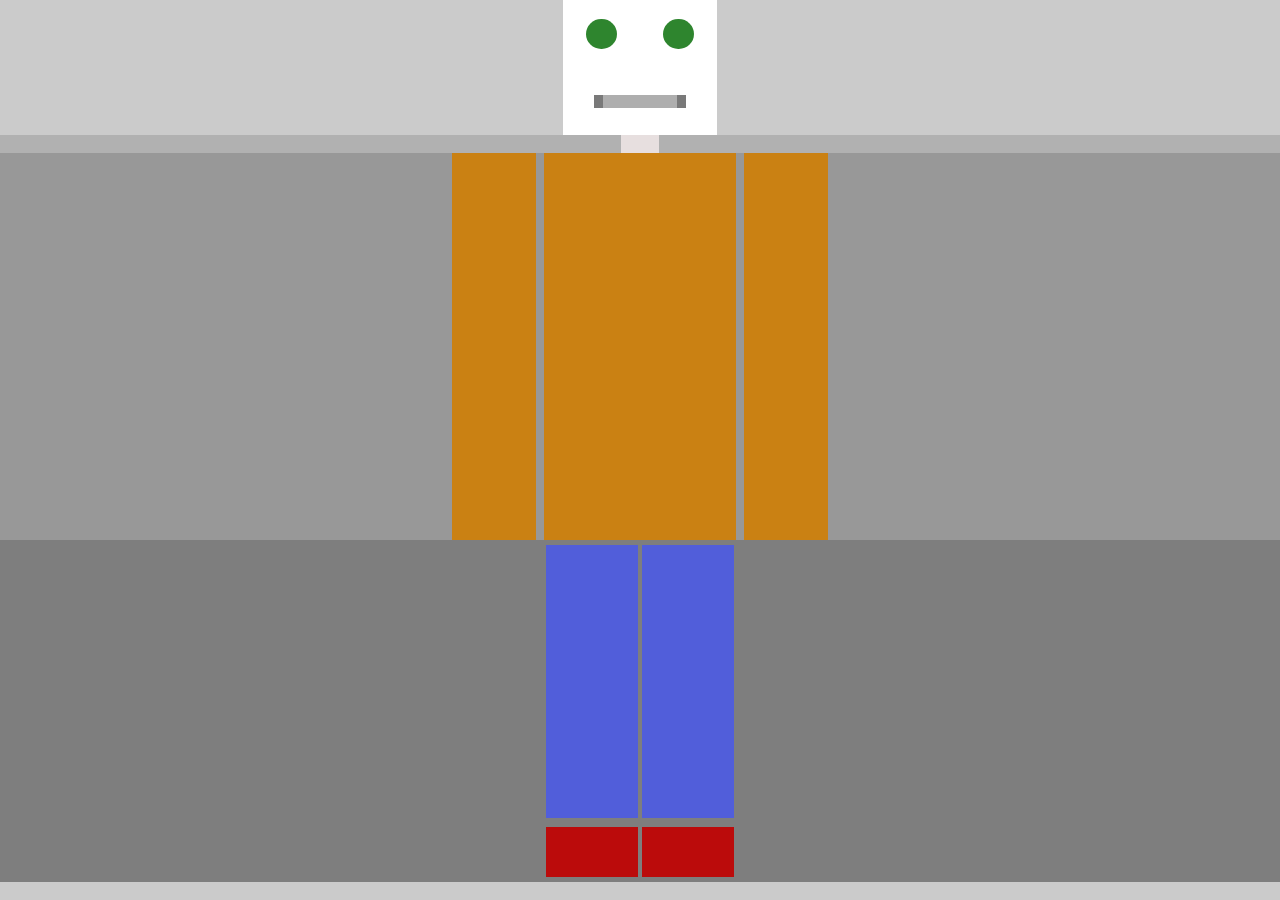
<file: Html-Css/MisterRobot/misterrobot.html>
<!DOCTYPE html>
<html>
    <head>
        <meta charset="utf-8"/>
        <link href="style.css" rel="stylesheet"/>
        <title>Mister Robot</title>
    </head>

    <body>
        <main>
            <section id="S1">
                <div id="box1">
                    <div class="T1">
                        <div class="oeil"></div>
                        <div class="oeil"></div>
                    </div>
                    <div class="T1">               
                        <div id="bouche">
                            <div class="dent"></div>
                            <div class="dent"></div>
                        </div>
                    </div>
                </div>     
            </section>
            <section id="S2">
                <div id="box2"></div>
            </section>
            <section id="S3">
                <div id="box3">
                    <button class="bras1"> </button>
                    <div id="torse"></div>
                    <div class="bras2"></div>
                </div>
            </section>
            <section id="S4">
                <div id="box4">
                    <div class="jambes">
                            <div class="jambe"></div>
                            <div class="pied"></div>
                    </div>
                    <div class="jambes">
                        <div class="jambe"></div>
                        <div class="pied"></div>
                    </div>
                </div>
            </section>
        </main>
    </body>
</html>
</file>
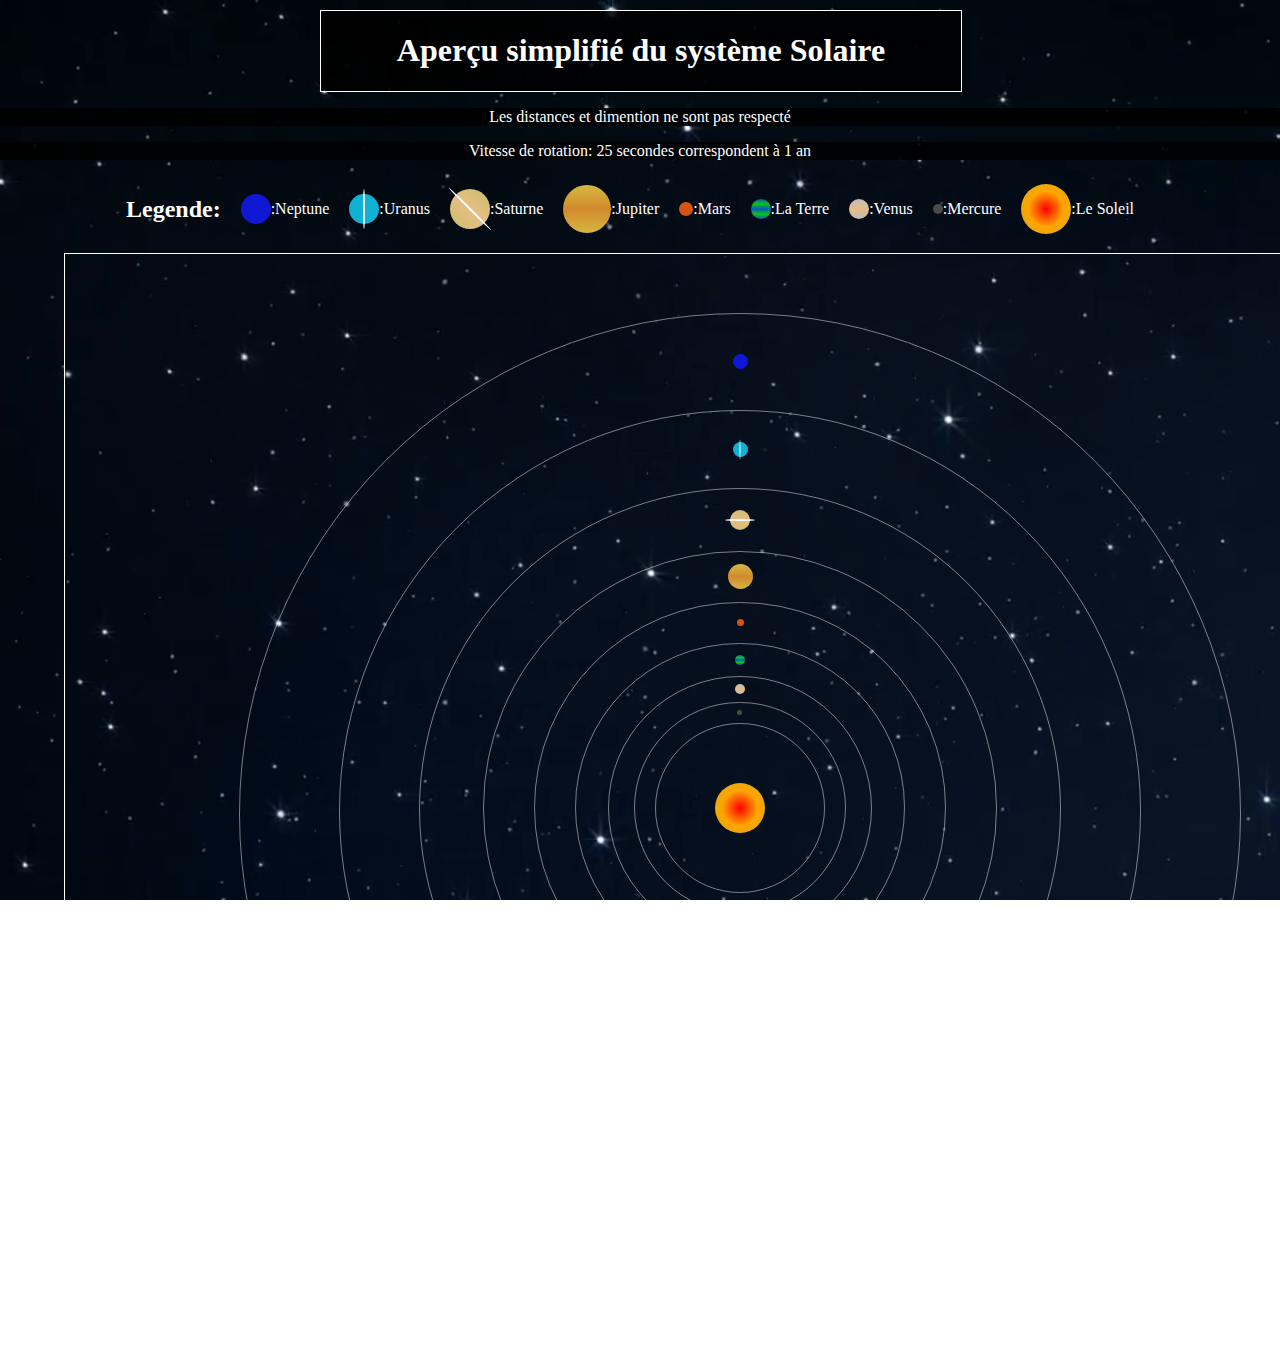
<file: Html-Css/Système Solaire/solarSystem.html>
<!doctype html>
<html>
    <head>
        <meta charset="utf-8" />
        <link rel="stylesheet" href="style.css" />
        <title>Le système Solaire</title>
        <link rel="icon" href="icons8-planète-filled-50.png" type="image/png">
    </head>
    <body>
        <header>
            <h1>Aperçu simplifié du système Solaire</h1>
        </header>
            <p>Les distances et dimention ne sont pas respecté</p>
            <p>Vitesse de rotation: 25 secondes correspondent à 1 an</p>
            <section>
                    <h2>Legende:</h2>
                    <div id="Neptune1"></div><p>:Neptune</p>
                    <div id="Uranus1"><div id="anneau1"></div></div><p>:Uranus</p>
                    <div id="Saturne1"><div id="anneaux1"></div></div><p>:Saturne</p>
                    <div id="Jupiter1"></div><p>:Jupiter</p>
                    <div id="Mars1"></div><p>:Mars</p>
                    <div id="Terra1"></div><p>:La Terre</p>
                    <div id="Venus1"></div><p>:Venus</p>
                    <div id="Mercury1"></div><p>:Mercure</p>
                    <div id="Sol1"></div><p>:Le Soleil</p>
            </section>
        <main>
            <div id="N">
                <div id="Neptune"></div>
                <div id="U">
                    <div id="Uranus"><div id="anneau"></div></div>
                    <div id="S">
                        <div id="Saturne"><div id="anneaux"></div></div>
                        <div id="J">
                            <div id="Jupiter"></div>
                            <div id="Ma">
                                <div id="Mars"></div>
                                <div id="T">
                                    <div id="Terra"></div>
                                    <div id="V">
                                        <div id="Venus"></div>
                                        <div id="Me">
                                            <div id="Mercury"></div>
                                            <div id="So">
                                                <div id="Sol"></div>
                                            </div>
                                        <div id="Mercury0"></div>
                                        </div>
                                    <div id="Venus0"></div>
                                    </div>
                                <div id="Terra0"></div>
                                </div>
                            <div id="Mars0"></div>
                            </div>
                        <div id="Jupiter0"></div>
                        </div>
                    <div id="Saturne0"></div>
                    </div>
                <div id="Uranus0"></div>
                </div>
            <div id="Neptune0"></div>
            </div>
        </main>
    </body>
</html>
</file>
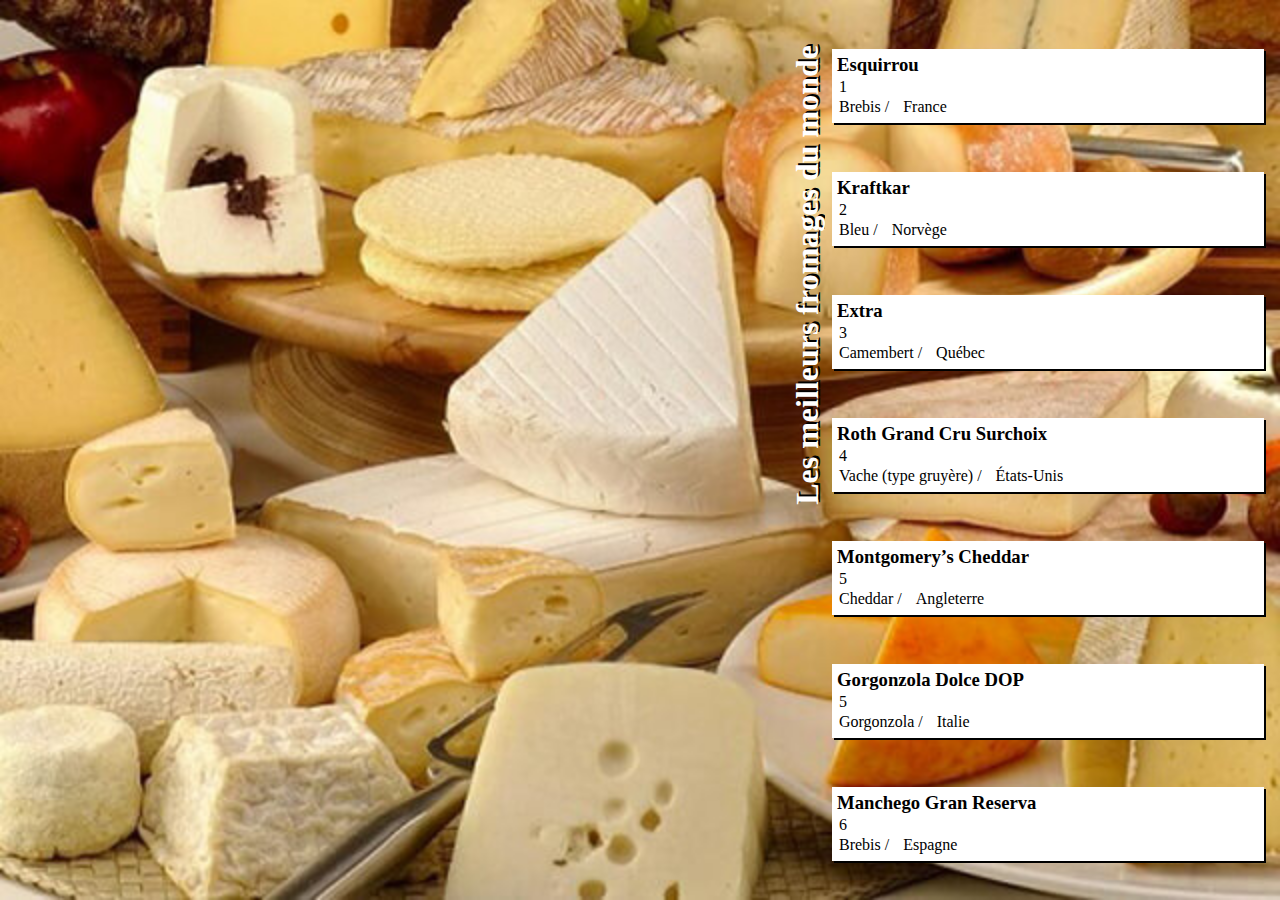
<file: exo js/Ajax/exo-fromages/fromage.html>
<!DOCTYPE html>
<html lang>

<head>
    <meta charset="UTF-8">
    <meta name="viewport" content="width=device-width, initial-scale=1.0">
    <meta http-equiv="X-UA-Compatible" content="ie=edge">
    <title>Cheesy Ajax</title>
    <link href="css/styles.css" rel="stylesheet" />
</head>

<body>
    <main>
        <h1>Les meilleurs fromages du monde</h1>
        <section>
        </section>
    </main>
    <script src="./js/scripts.js"></script>
</body>

</html>
</file>
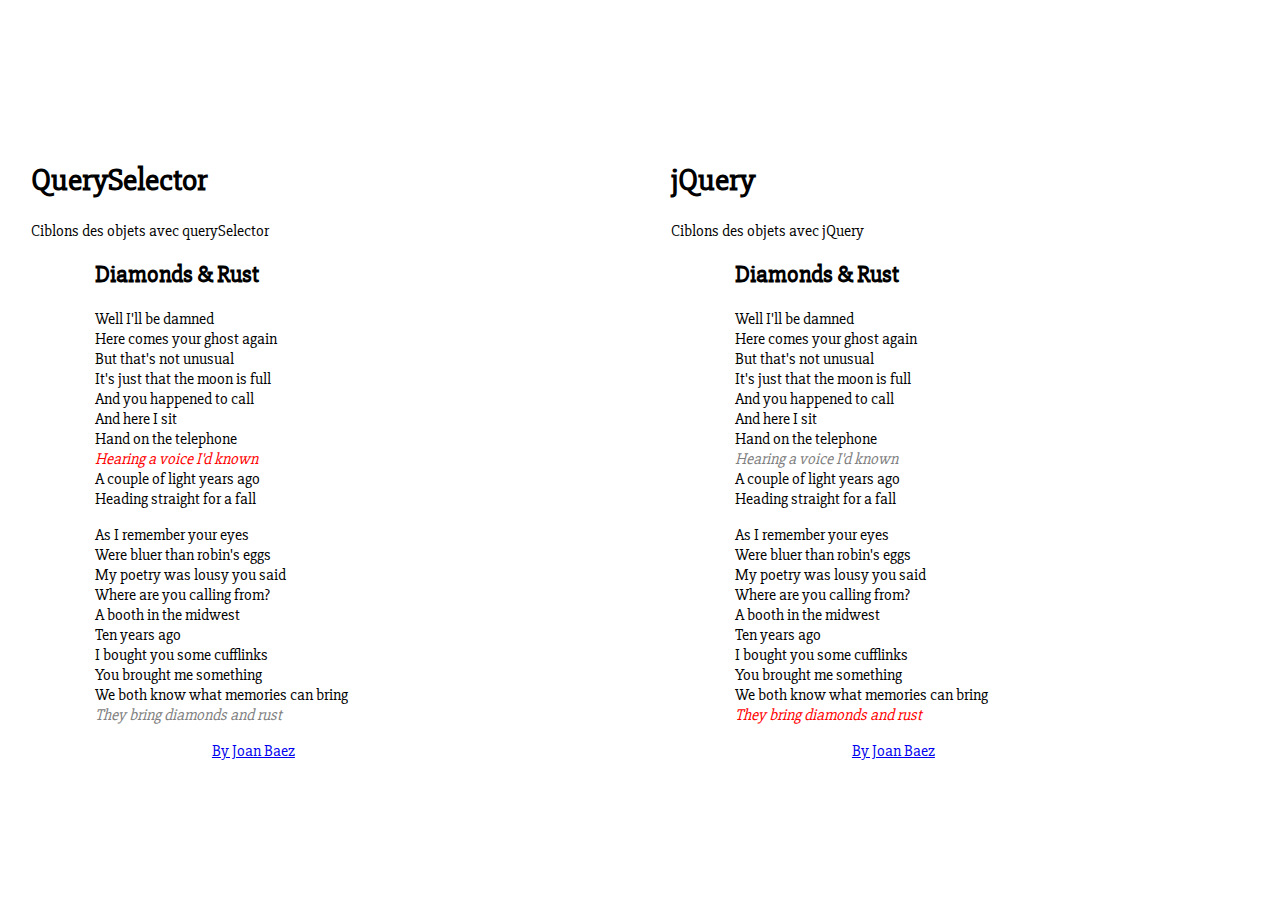
<file: exo js/jQuery/exo1/accueil.html>
<!doctype html>
<html>
    <head>
        <link href="https://fonts.googleapis.com/css?family=Slabo+27px" rel="stylesheet">
        <link href="css/ciblage.css" rel="stylesheet">
        <title>jQuery Selector</title>
    </head>
    <body>
        <section id="selecteurJS">
            <h1 class="titre">QuerySelector</h1>
            <header>Ciblons des objets avec querySelector</header>
            <article>
                <h2 class="titre">Diamonds &amp; Rust</h2>
                <p>Well I'll be damned<br/>
                    Here comes your ghost again<br/>
                    But that's not unusual<br/>
                    It's just that the moon is full<br/>
                    And you happened to call<br/>
                    And here I sit<br/>
                    Hand on the telephone<br/>
                    <span>Hearing a voice I'd known</span><br/>
                    A couple of light years ago<br/>
                    Heading straight for a fall<br/>
                </p><p>
                    As I remember your eyes<br/>
                    Were bluer than robin's eggs<br/>
                    My poetry was lousy you said<br/>
                    Where are you calling from?<br/>
                    A booth in the midwest<br/>
                    Ten years ago<br/>
                    I bought you some cufflinks<br/>
                    You brought me something<br/>
                    We both know what memories can bring<br/>
                    <span>They bring diamonds and rust</span>
                </p>
            </article>
            <footer><a href="https://www.youtube.com/watch?v=dcaZi_G3xVs">By Joan Baez</a></footer>
        </section>
        <section id="selecteurJQ">
            <h1 class="titre">jQuery</h1>
            <header>Ciblons des objets avec jQuery</header>
            <article>
                    <h2 class="titre">Diamonds &amp; Rust</h2>
                    <p>Well I'll be damned<br/>
                        Here comes your ghost again<br/>
                        But that's not unusual<br/>
                        It's just that the moon is full<br/>
                        And you happened to call<br/>
                        And here I sit<br/>
                        Hand on the telephone<br/>
                        <span>Hearing a voice I'd known</span><br/>
                        A couple of light years ago<br/>
                        Heading straight for a fall<br/>
                    </p><p>
                        As I remember your eyes<br/>
                        Were bluer than robin's eggs<br/>
                        My poetry was lousy you said<br/>
                        Where are you calling from?<br/>
                        A booth in the midwest<br/>
                        Ten years ago<br/>
                        I bought you some cufflinks<br/>
                        You brought me something<br/>
                        We both know what memories can bring<br/>
                        <span>They bring diamonds and rust</span>
                    </p>
            </article>
            <footer><a href="https://www.youtube.com/watch?v=dcaZi_G3xVs">By Joan Baez</a></footer>
        </section>
        <script src="https://code.jquery.com/jquery-3.3.1.min.js" integrity="sha256-FgpCb/KJQlLNfOu91ta32o/NMZxltwRo8QtmkMRdAu8=" crossorigin="anonymous"></script>
        <script src="js/ciblage.js"></script>
    </body>
</html>
</file>
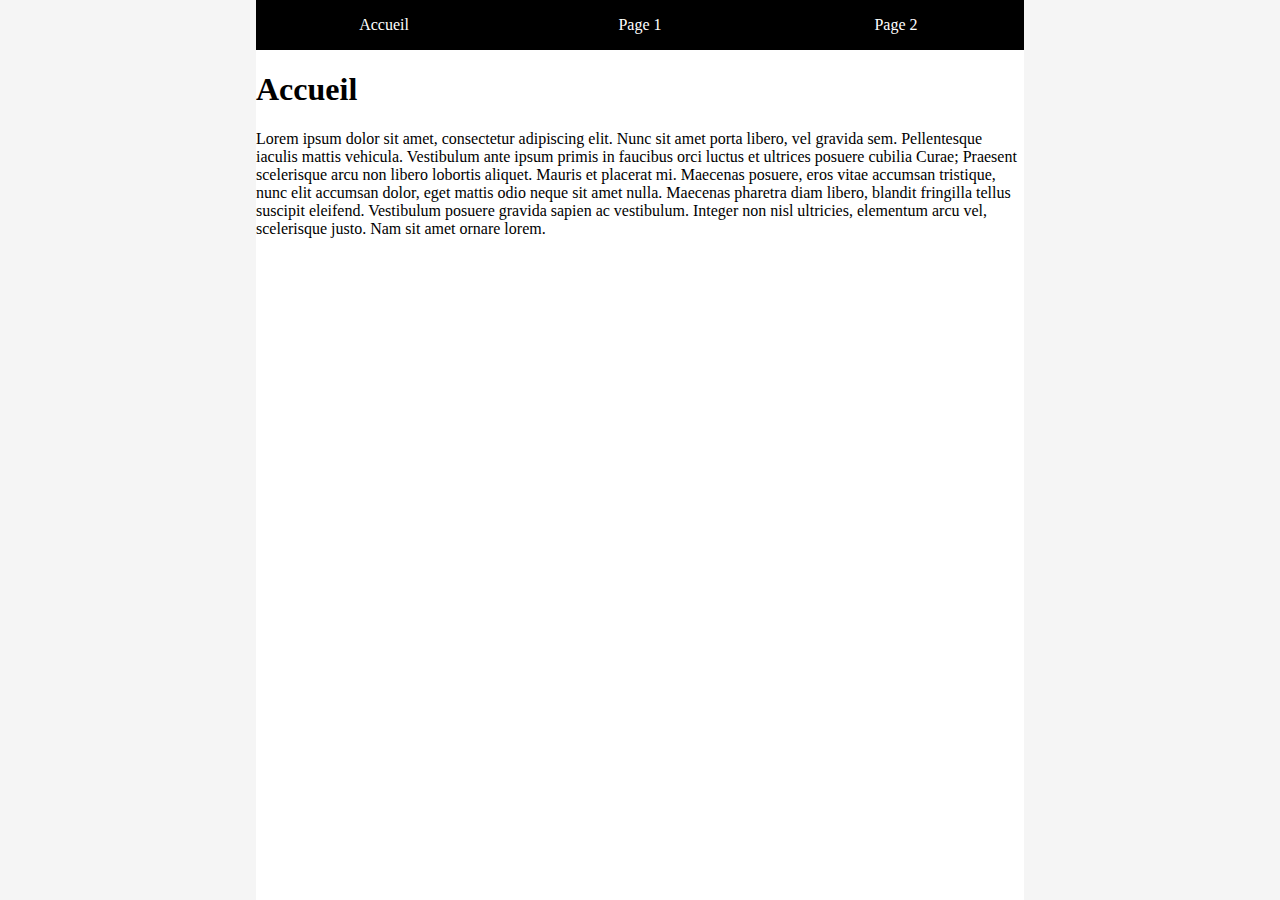
<file: exo js/jQuery/exo2/accueil.html>
<!DOCTYPE html>
<html lang="en">

<head>
    <meta charset="UTF-8">
    <meta name="viewport" content="width=device-width, initial-scale=1.0">
    <meta http-equiv="X-UA-Compatible" content="ie=edge">
    <title>Document</title>
    <link rel="stylesheet" href="css/style.css">
</head>

<body>
    <nav>
        <ul>
            <li>
                <a id="accueil">Accueil</a>
            </li>
            <li>
                <a id='page1'>Page 1</a>
            </li>
            <li>
                <a id='page2'>Page 2</a>
            </li>
        </ul>
    </nav>
    <section id='page'>
        <h1>Accueil</h1>
        <article>
            <p>
                Lorem ipsum dolor sit amet, consectetur adipiscing elit. Nunc sit amet porta libero, vel gravida sem. Pellentesque iaculis
                mattis vehicula. Vestibulum ante ipsum primis in faucibus orci luctus et ultrices posuere cubilia Curae;
                Praesent scelerisque arcu non libero lobortis aliquet. Mauris et placerat mi. Maecenas posuere, eros vitae
                accumsan tristique, nunc elit accumsan dolor, eget mattis odio neque sit amet nulla. Maecenas pharetra diam
                libero, blandit fringilla tellus suscipit eleifend. Vestibulum posuere gravida sapien ac vestibulum. Integer
                non nisl ultricies, elementum arcu vel, scelerisque justo. Nam sit amet ornare lorem.
            </p>
        </article>
    </section>

    <script src="https://code.jquery.com/jquery-3.3.1.min.js" integrity="sha256-FgpCb/KJQlLNfOu91ta32o/NMZxltwRo8QtmkMRdAu8="
        crossorigin="anonymous"></script>
    <script src="js/main.js"></script>
</body>

</html>
</file>
<file: Html-Css/met-en-forme/css/styles.css>
html,
body {
    padding: 0;
    margin: 0;
    width: 100%;
    height: 100%;
    font-size: 16px;
    font-family: 'Do Hyeon', sans-serif;
    background-color: black;
    text-align: center;
    color: white; 
    z-index: 2;
}

h1 {
    background-color: black ;
}


#a {
    padding: 10px;
    width: 35%;
    height:300px;
    background-color: rgb(73,94,123) ;
    margin: 10px;
    display: inline-block;
    position: relative;
    left: -2%;
}
#b {
    padding: 10px;
    width: 55%;
    height:300px;
    background-color: rgb(93,151,241);
    margin: 10px;
    display: inline-block;
    position: relative;
    left: -2%;
}

#c {
    padding: 10px;
    width: 30%;
    height:300px;
    background-color: rgb(73,94,123);
    margin: 10px;
    display: inline-block;
}
#d {
    padding: 10px;
    width: 30%;
    height:300px;
    background-color: rgb(73,94,123);
    margin: 10px;
    display: inline-block;
}

#e {
    padding: 10px;
    width: 15%;
    height:300px;
    background-color: rgb(73,94,123);
    margin: 10px;
    display: inline-block;
    position: relative;
    left: -24%; 
}
#f {
    padding: 10px;
    width: 30%;
    height:300px;
    background-color: rgb(73,94,123);
    margin: 10px;
    display: inline-block;
    position: relative;
    left: 24%; 
}

#g {
    padding: 10px;
    height: 200px;
    position: absolute;
    right: 0px;
    top: 30px;
    background-color: rgb(93,151,241);
}



footer {
    text-align: center;
    position: fixed;
    left: 40%;
    bottom: 0;
    width: 300px;
    height: 50px;
    background-color: rgb(93,151,241) ;
    z-index: 1;
}
</file>
<file: exo js/Ajax/fonction/css/styles.css>
body {
    display: flex;
    flex-direction: column;
    align-content: center;
    align-items: center;
    background-image: url(../img/back-1.jpg);
    background-repeat: no-repeat;
    background-attachment: fixed;
    background-position: center;
    background-size: cover;
}

header {
    width: 50%;
    color: white;
    text-align: center;
    margin-top: 5vh;
    margin-bottom: 10vh;
    background-color: rgba(0, 0, 0, 0.171);
}

div {
    width: 80%;
    background-color: rgba(226, 225, 225, 0.638);
    padding: 2vw;
}
</file>
<file: Html-Css/Antoine Dans la Place/css/style.css>
html,
body {
    padding: 0px;
    margin: 0px;
    width: 100%;
    height: 100%;
}

section {
    width: 100%;
    height: 100%;
    display:block;
}


.img1 {
    filter : alpha(opacity=100); 
	opacity:1; 
	transition:opacity 1s ease-in-out;
	-moz-transition:opacity 1s ease-in-out;
	-o-transition:opacity 1s ease-in-out;
	-ms-transition:opacity 1s ease-in-out;
	-webkit-transition:opacity 1s ease-in-out;
    position:relative;
    left: 35%;
    top: 20vh;
    z-index:110;
    
}

.img2 {
    position:absolute;
	top:20vh;
	left:35%;
	z-index:100;
    box-shadow: 1px 2px 5px 9px black inset;
}

.img1:hover {
    filter : alpha(opacity=0);
	opacity:0;
}
</file>
<file: Html-Css/macbeth/style.css>
html,
body {
    padding: 10px;
    margin: 0;
    width: 95vw;
    height: 100%;
    font-size: 16px;
    font-family: 'Do Hyeon', sans-serif;
    background-color: rgb(36,0,0);
}
h1, header h2 {
    color: rgb(255, 255, 255);
    text-align: center;
}
header h2 {
    font-style: italic; 
}
main {
    background-color: rgb(255, 255, 255);
    padding-left: 20px;
    padding-top: 10px;
}
h3 {
    text-decoration: underline;
}
section {
    display: block;
}

article {
    display: inline-block;
    vertical-align: top;
    width: 45%;
    padding: 10px;
    margin-bottom: 20px;
    margin-left: 10px;

    border: 1px solid black;
}

p  {
    font-family: 'Josefin Slab', serif;
    font-size: 20px;
    white-space: wrap;
}

span {
    font-style: italic;
    color: rgba(31, 30, 30, 0.864);
}
</file>
<file: Html-Css/met-en-forme/css/style1.css>
body {
    padding: 0;
    margin: 0;
    width: 100%;
    height: 100%;
    font-size: 16px;
    font-family: 'Do Hyeon', sans-serif;
    background-color: rgb(45,68,101) ; 
}

header {
    display: block;
    width: 100%;
    height: 10vh;
    background-color: rgb(93,151,241) ;
}

nav {
    width: 100%;
    height: 5vh;
    display: block;
    background-color: rgb(68,115,190) ;
}

section {
    display: inline-block;
    width: 80%;
    height: 70vh;
    background-color: rgb(93,151,241) ;
}

aside {
    position: relative;
    left: 100%;
    background-color: rgb(73,94,123) ;
    display: inline-block;
    width: 25%;
    height:70vh;
}

footer {
    width: 100%;
    height: 100%;
    background-color: rgb(45,68,101) ;
}
</file>
<file: Html-Css/MisterRobot/style.css>
html,
body {
    margin: 0px;
    padding: 0px;
    width: 100%;
    height: 100%;
    font-size: 16px;
    background-color: rgb(203, 203, 203);
}
main {
    width: 100%;
    height: 100%;
}

section {
    width: 100%;
    display: flex;
    justify-content: center;
    align-items: center;
}
#S1 {
    height:15%;
}
#S2 {
    height: 2%;
    background-color: rgb(177,177,177);
}
#S3 {
    height: 43%;
    background-color: rgb(152,152,152);
}
#S4 {
    height: 38%;
    background-color: rgb(126,126,126);
}


div {
    height: 100%;
    display: flex;
    align-items: center;
}

#box1 {
    width:12%;
    display:flex;
    flex-direction: column;
    align-content: center;
    background-color: white;
}
.T1 {
    width: 100%;
    height: 50%;
    display: flex;
    flex-direction: row;
    justify-content: space-around;
}
.oeil {
    width: 20%;
    height: 45%;
    border-radius: 50%;
    background-color: rgb(46, 133, 46);
    animation-name: chgt-color;
    animation-duration: 4s;
    animation-iteration-count: infinite;  
}
@keyframes chgt-color {
    0% {background-color: rgb(46, 133, 46)}
    25% {background-color: rgb(204, 213, 24)}
    50% {background-color: rgb(203, 11, 11)}
    75% {background-color: rgb(194, 123, 29)}
    100% {background-color: rgb(46, 133, 46)}
}    

#bouche {
    width: 60%;
    height: 20%;
    display:flex;
    justify-content: space-between;
    background-color: rgb(174,174,174);
    animation-name: blabla;
    animation-duration: 5s;
    animation-iteration-count: infinite;  
}
@keyframes blabla {
    0% { height: 20%}
    45% {height: 19% }
    50% {height: 1% }
    55% {height: 19%;}
    100% {height: 20%}
}
.dent {
    width: 10%;
    height: 100%;
    background-color: rgb(121, 121, 121);
}

#box2 {    
    background-color: rgb(231, 223, 223);
    width:3%;
}

#box3 { 
    width:30%;
    display:flex;
    flex-direction: row;
    justify-content: space-around;
    align-content: center;
}
.bras1, .bras2 {
    width:22%;
    height: 100%;   
    background-color: rgb(202, 129, 19);
    border: none;
}

.bras1:focus {    
    animation-name: hello;
    animation-duration: 3s;
    animation-iteration-count: infinite;  
}
@keyframes hello {
    0% {transform: rotate(0deg); transform-origin: top right}
    50% {transform: rotate(90deg); transform-origin: top right }
    100% {transform: rotate(0deg); transform-origin: top right}
}


#torse {
    width:50%;   
    background-color: rgb(202, 129, 19);
}

#box4 {    
    width:15%;
    display:flex;
    flex-direction: row;
    justify-content: space-around;
    align-content: center;
}
.jambes {
    width: 80%;
    height: 100%;
    display:flex;
    flex-direction: column;
    justify-content: space-around;
    align-content: center;
}
.jambe {
    width: 95%;
    height: 80%;
    background-color: rgb(81, 94, 218);
}

.pied {
    padding-top: 1vh;
    width: 95%;
    height: 12%;
    background-color: rgb(187, 11, 11);
}
</file>
<file: Html-Css/Système Solaire/style.css>
html, body {
    margin: 0px;
    padding: 0px;
    font-size: 16px;
    width:100%;
    height:100%;
    color: white;
    background-image: url(./space2.png);
    background-size: 200%;
    background-attachment: fixed;
}

header {
    text-align: center;
    border: 1px solid white;
    width: 50%;
    margin-top: 10px;
    margin-left: 25%;
    background-color: rgba(0, 0, 0, 0.878);
}
p {
    text-align: center;
    background-color: rgba(0, 0, 0, 0.878);
}

main {
    width: 1350px;
    height: 1100px;
    margin-top: 10px;
    margin-left: 5%;
    padding-top: 10px;
    border: 1px solid white;
    display: flex;
    flex-direction: column;
    justify-content: space-around;
    align-items: center;
}

div {
    display: flex;
    flex-direction: column;
    justify-content: space-evenly;
    align-items: center;
    border-radius: 50%;
}

#N {
    width: 1000px;
    height: 1000px;
    animation-name: orbit;
    animation-duration: 412000ms;
    animation-iteration-count: infinite;
    animation-timing-function: linear;
    border: 1px solid rgba(255, 255, 255, 0.467);
}
#Neptune {
    width: 15px;
    height: 15px;
    border-radius: 50%;
    background-color: rgb(16, 23, 213);
}
#U, #S, #J, #Ma, #T, #V, #Me {
    width: 80%;
    height: 80%;
    animation-name: orbit;
    animation-iteration-count: infinite;
    animation-timing-function: linear;
    border: 1px solid rgba(255, 255, 255, 0.467);
}
#U {
    animation-duration: 210025ms;
}
#Uranus {
    width: 15px;
    height: 15px;
    border-radius: 50%;
    background-color: rgb(16, 177, 213);
}
#anneau {
    width: 20px;
    height: 1px;
    transform: rotate(90deg);
    background-color: white;
}
#S {
    animation-duration: 736500ms;
}
#Saturne {
    width: 20px;
    height: 20px;
    border-radius: 50%;
    background: linear-gradient(to bottom, rgb(209, 190, 114), rgb(233, 189, 132), rgb(209, 190, 114));
}
#anneaux {
    width: 30px;
    height: 2px;
    background-color: white;
}
#J {
    animation-duration: 296500ms;
}
#Jupiter {
    width: 25px;
    height: 25px;
    border-radius: 50%;
    background: linear-gradient(to bottom, rgb(213, 183, 65), rgb(209, 138, 44), rgb(213, 183, 65));
}
#Ma {
    animation-duration: 47000ms;
}
#Mars {
    width: 7px;
    height: 7px;
    border-radius: 50%;
    background-color: rgb(213, 85, 16);
}
#T {
    animation-duration: 25000ms;
}
#Terra {
    width: 10px;
    height: 10px;
    border-radius: 50%;
    background: linear-gradient(to bottom, rgb(4, 88, 199), rgb(10, 201, 10), rgb(4, 88, 199), rgb(10, 201, 10), rgb(4, 88, 199));
}
#V {
    animation-duration: 15500ms;
}
#Venus {
    width: 10px;
    height: 10px;
    border-radius: 50%;
    background: linear-gradient(to bottom, rgb(189, 189, 188), rgb(233, 189, 132), rgb(189, 189, 188));
}
#Me {
    animation-duration: 6000ms;
}
#Mercury {
    width: 5px;
    height: 5px;
    border-radius: 50%;
    background-color: rgb(75, 74, 71);
}
#So {
    width: 80%;
    height: 80%;
    border: 1px solid rgba(255, 255, 255, 0.467);
}
#Sol {
    width: 50px;
    height: 50px;
    border-radius: 50%;
    background: radial-gradient(circle,red,orange,rgb(213, 173, 16));
}

@keyframes orbit {
    0% {transform: rotate(0deg)}
    50% {transform: rotate(180deg)}
    100% {transform: rotate(360deg)}
}


#Neptune0 {
    width: 20px;
    height: 20px;
    border-radius: 50%;
    background-color: rgba(255, 255, 255, 0);
}
#Uranus0 {
    width: 20px;
    height: 20px;
    border-radius: 50%;
    background-color: rgba(255, 255, 255, 0);
}
#Saturne0 {
    width: 22px;
    height: 22px;
    border-radius: 50%;
    background-color: rgba(255, 255, 255, 0);
}
#Jupiter0 {
    width: 25px;
    height: 25px;
    border-radius: 50%;
    background-color: rgba(255, 255, 255, 0);
}
#Mars0 {
    width: 7px;
    height: 7px;
    border-radius: 50%;
    background-color: rgba(255, 255, 255, 0);
}
#Terra0 {
    width: 10px;
    height: 10px;
    border-radius: 50%;
    background-color: rgba(255, 255, 255, 0);
}
#Venus0 {
    width: 10px;
    height: 10px;
    border-radius: 50%;
    background-color: rgba(255, 255, 255, 0);
}
#Mercury0 {
    width: 5px;
    height: 5px;
    border-radius: 50%;
    background-color: rgba(255, 255, 255, 0);
}


section {
    display: flex;
    flex-direction: row;
    justify-content: center;
    align-items: center;
}
section p , section h2 {
    margin-right: 20px;
    background-color: rgba(255, 255, 255, 0);
}

#Neptune1 {
    margin: Opx 15px;
    width: 30px;
    height: 30px;
    border-radius: 50%;
    background-color: rgb(16, 23, 213);
}
#Uranus1 {
    width: 30px;
    height: 30px;
    border-radius: 50%;
    transform: rotate(90deg);
    background-color: rgb(16, 177, 213);
}
#anneau1 {
    width: 40px;
    height: 2px;
    background-color: white;
}
#Saturne1 {
    width: 40px;
    height: 40px;
    border-radius: 50%;
    transform: rotate(45deg);
    background: linear-gradient(to bottom, rgb(209, 190, 114), rgb(233, 189, 132), rgb(209, 190, 114));
}
#anneaux1 {
    width: 60px;
    height: 2px;
    background-color: white;
}
#Jupiter1 {
    width: 48px;
    height: 48px;
    border-radius: 50%;
    background: linear-gradient(to bottom, rgb(213, 183, 65), rgb(209, 138, 44), rgb(213, 183, 65));
}
#Mars1 {
    width: 14px;
    height: 14px;
    border-radius: 50%;
    background-color: rgb(213, 85, 16);
}
#Terra1 {
    width: 20px;
    height: 20px;
    border-radius: 50%;
    background: linear-gradient(to bottom, rgb(4, 88, 199), rgb(10, 201, 10), rgb(4, 88, 199), rgb(10, 201, 10), rgb(4, 88, 199));
}
#Venus1 {
    width: 20px;
    height: 20px;
    border-radius: 50%;
    background: linear-gradient(to bottom, rgb(189, 189, 188), rgb(233, 189, 132), rgb(189, 189, 188));
}
#Mercury1 {
    width: 10px;
    height: 10px;
    border-radius: 50%;
    background-color: rgb(75, 74, 71);
}
#Sol1 {
    width: 50px;
    height: 50px;
    border-radius: 50%;
    background: radial-gradient(circle,red,orange,rgb(213, 173, 16));
}
</file>
<file: exo js/Ajax/exo-fromages/css/styles.css>
body {
    margin: 0;
    padding: 0;
    height: 100%;
    width: 100%;
    font-size: 1em;
}

body {
    background-image: url("../marché-de-fromage.jpg");
    background-size: cover;
    background-repeat: no-repeat;
}
main {
    height: 100vh;
    display: flex;
    flex-direction: column;
    justify-content: space-evenly;
}

h1 {
    text-align: center;
    writing-mode: vertical-rl;
    transform: rotate(180deg);
    position: absolute;
    left: 60%;
    top: 5vh;
    color: white;
    text-shadow: 2px 2px black;
}
h3 {
    margin: 0%;
}

section {
    height: 100%;
    display: flex;
    flex-direction: column;
    justify-content: space-evenly;
}

article {
    margin-top: 10px;
    padding: 5px;
    position: relative;
    left: 65%;
    width: 33%;
    background-color: white;
    box-shadow: 2px 2px black;
}
article p{
    margin: 2px;
}

.pays {
    margin-left: 10px;
</file>
<file: exo js/jQuery/exo1/css/ciblage.css>
html, body {
    margin: 0;
    padding: 0;
    width: 100%;
    height: 100%;
    font-size: 1em;
}

body {
    display: flex;
    flex-direction: row;
    align-content: center;
    align-items: center;
    font-family: 'Slabo 27px', serif;
}

section {
    width: 48%;
    display: flex;
    flex-direction: column;
    margin-left: 2vw;
    padding: 5px;
}

article{
    margin-left: 5vw;
}

span {
    font-style: italic;
}

footer{
    width: 70%;
    padding-left: 30%;
}
footer a {
    text-align: right;
}

.red {
    color: red;
}
.grey {
    color: grey;
}
</file>
<file: exo js/jQuery/exo2/css/style.css>
html {
  margin: 0;
  padding: 0;
  background-color: whitesmoke;
}

body {
  margin: 0;
  padding: 0;
  width: 60vw;
  min-height: 100vh;
  margin: auto;
  background-color: white;
}

nav {
  background-color: black;
}

nav ul {
  margin: 0;
  padding: 0;
  display: flex;
  justify-content: space-around;
}

nav ul li {
  width: 33.33%;
  display: block;
  text-align: center;
  list-style-type: none;
  height: 50px;
  line-height: 50px;
}

nav ul li a {
  display: block;
  text-decoration: none;
  color: white;
}

nav ul li a:hover {
  background-color: white;
  color: black;
}
/*
{
    "version": 3,
    "mappings": "AAAA,AAAA,IAAI,CAAA;EACA,MAAM,EAAG,CAAC;EACV,OAAO,EAAE,CAAC;EACV,gBAAgB,EAAE,UAAU;CAC/B;;AAED,AAAA,IAAI,CAAA;EACA,MAAM,EAAG,CAAC;EACV,OAAO,EAAE,CAAC;EACV,KAAK,EAAE,IAAI;EACX,UAAU,EAAE,KAAK;EACjB,MAAM,EAAE,IAAI;EACZ,gBAAgB,EAAE,KAAK;CAC1B;;AAED,AAAA,GAAG,CAAA;EACC,gBAAgB,EAAE,KAAK;CAyB1B;;AA1BD,AAEI,GAFD,CAEC,EAAE,CAAA;EACE,MAAM,EAAE,CAAC;EACT,OAAO,EAAE,CAAC;EACV,OAAO,EAAE,IAAI;EACb,eAAe,EAAE,YAAY;CAmBhC;;AAzBL,AAOQ,GAPL,CAEC,EAAE,CAKE,EAAE,CAAA;EACE,KAAK,EAAE,MAAM;EACb,OAAO,EAAG,KAAK;EACf,UAAU,EAAE,MAAM;EAClB,eAAe,EAAE,IAAI;EACrB,MAAM,EAAE,IAAI;EACZ,WAAW,EAAE,IAAI;CAWpB;;AAxBT,AAcY,GAdT,CAEC,EAAE,CAKE,EAAE,CAOE,CAAC,CAAA;EACG,OAAO,EAAG,KAAK;EACf,eAAe,EAAE,IAAI;EACrB,KAAK,EAAE,KAAK;CAKf;;AAtBb,AAcY,GAdT,CAEC,EAAE,CAKE,EAAE,CAOE,CAAC,AAIG,MAAO,CAAA;EACH,gBAAgB,EAAE,KAAK;EACvB,KAAK,EAAC,KAAK;CACd",
    "sources": [
        "style.scss"
    ],
    "names": [],
    "file": "style.css"
}

html{
    margin : 0;
    padding: 0;
    background-color: whitesmoke;
}

body{
    margin : 0;
    padding: 0;
    width: 60vw;
    min-height: 100vh;
    margin: auto;
    background-color: white;
}

nav{
    background-color: black;
    ul{
        margin: 0;
        padding: 0;
        display: flex;
        justify-content: space-around;
        li{
            width: 33.33%;
            display : block;
            text-align: center;
            list-style-type: none;
            height: 50px;
            line-height: 50px;
            a{
                display : block;
                text-decoration: none;
                color: white;
                &:hover{
                    background-color: white;
                    color:black;
                }
            }
            
        }
    }
}
*/
</file>
